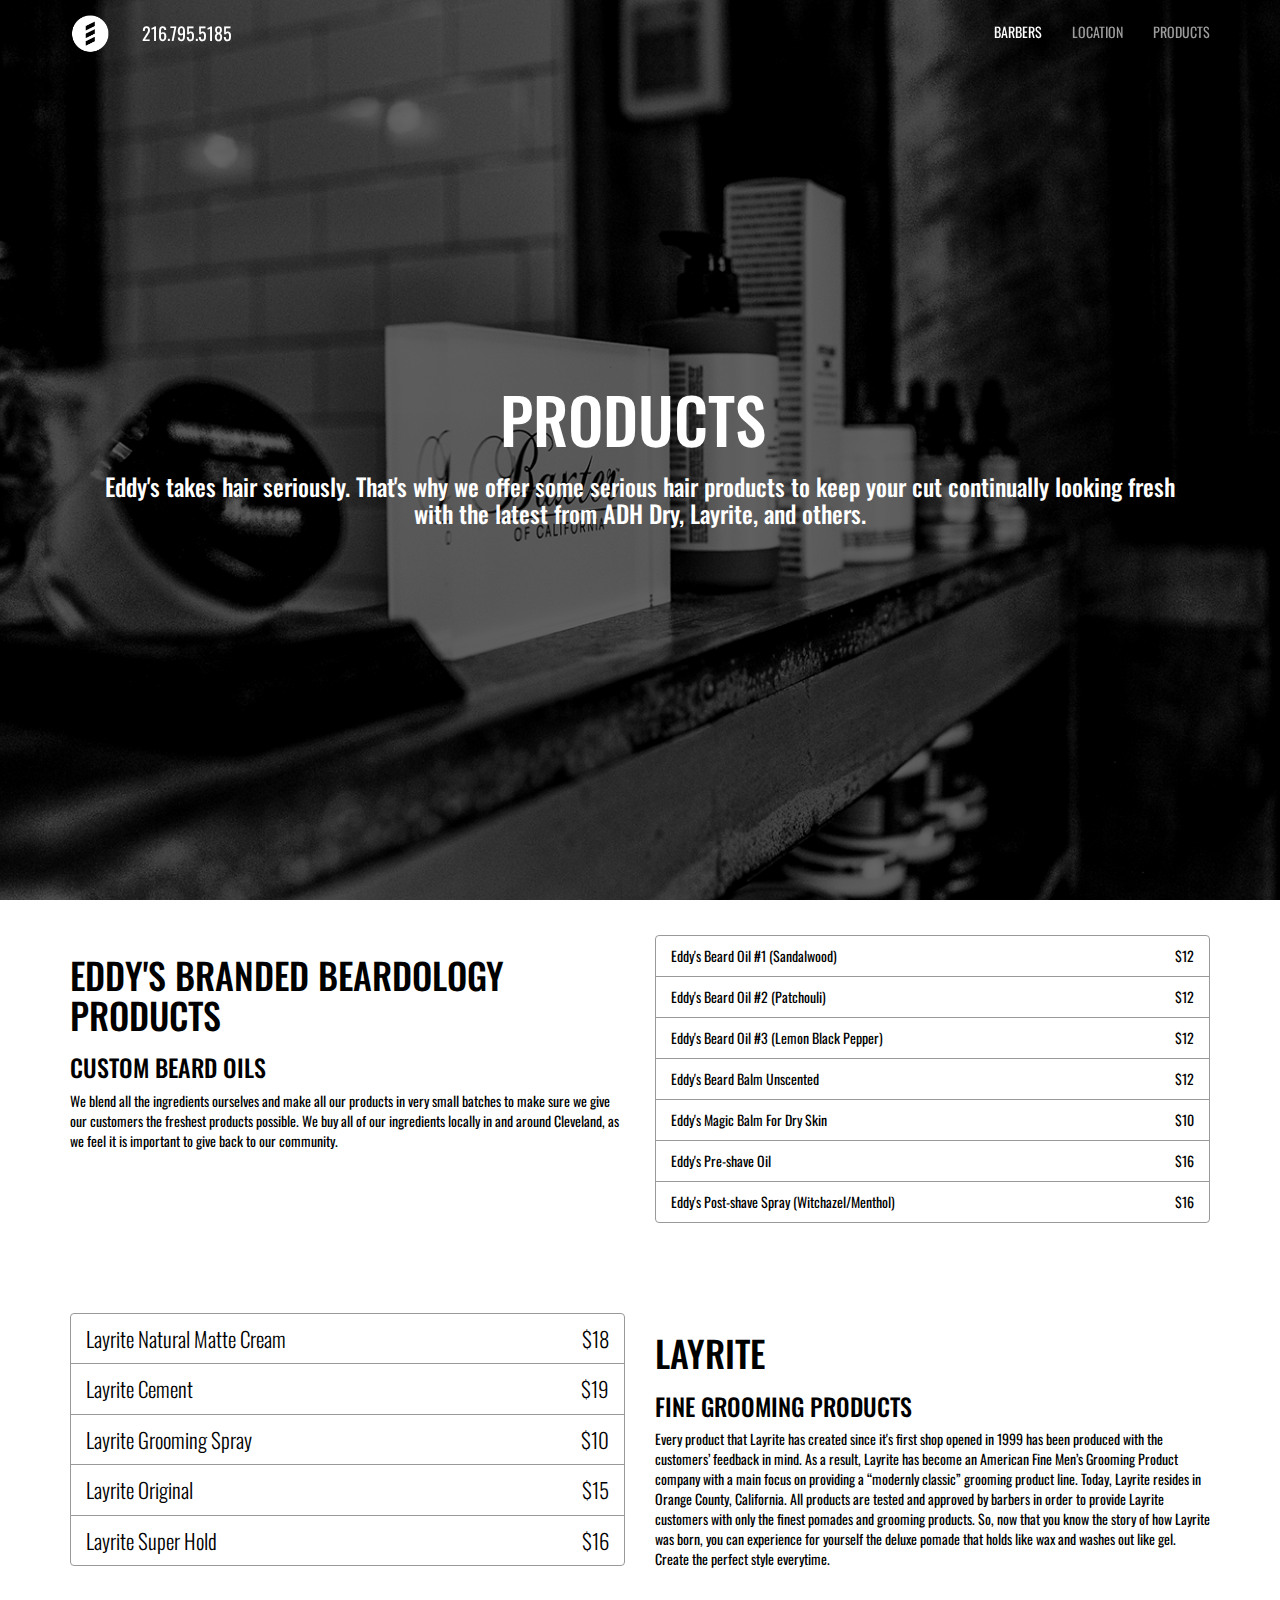
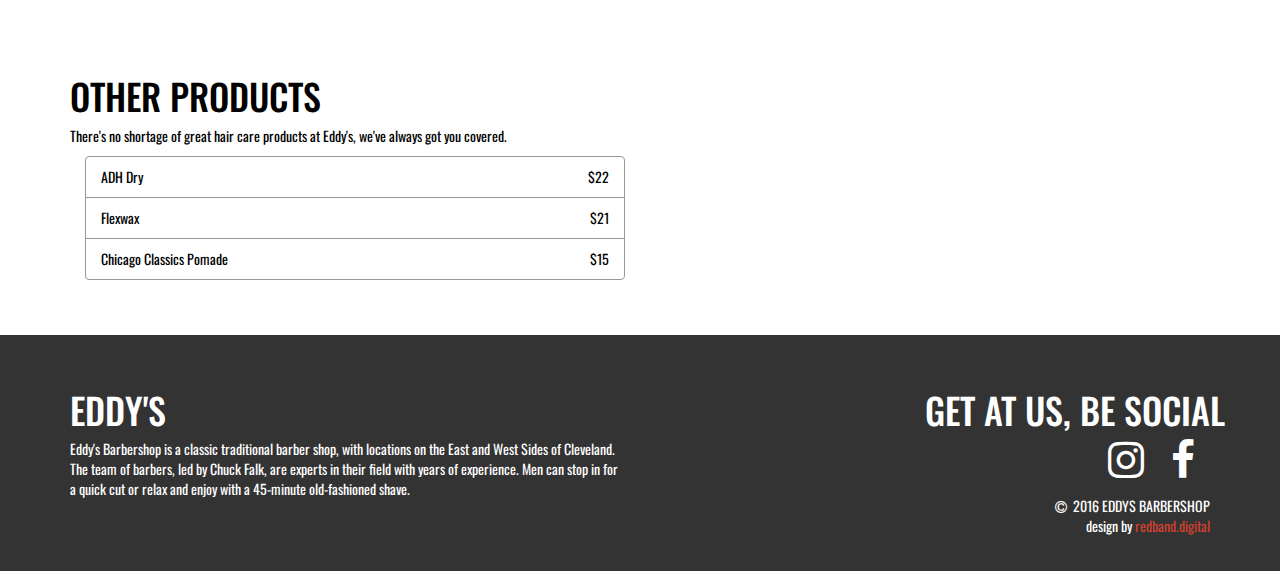
<file: products.html>
<html><head>
        <link rel="icon" href="../favicon.ico">
        <meta name="keywords" content="Eddy's Barbershop, Cleveland barber, Coventry barber, Cleveland barbershop">
        <title>Eddy's Barbershop</title>
        <meta charset="utf-8">
        <meta name="viewport" content="width=device-width, initial-scale=1">
        <script type="text/javascript" src="http://cdnjs.cloudflare.com/ajax/libs/jquery/2.0.3/jquery.min.js"></script>
        <script type="text/javascript" src="http://netdna.bootstrapcdn.com/bootstrap/3.3.4/js/bootstrap.min.js"></script>
        <link href="http://cdnjs.cloudflare.com/ajax/libs/font-awesome/4.3.0/css/font-awesome.min.css" rel="stylesheet" type="text/css">
        <link href="../eddys.css" rel="stylesheet" type="text/css">
        <script>
            (function(i,s,o,g,r,a,m){i['GoogleAnalyticsObject']=r;i[r]=i[r]||function(){
                              (i[r].q=i[r].q||[]).push(arguments)},i[r].l=1*new Date();a=s.createElement(o),
                              m=s.getElementsByTagName(o)[0];a.async=1;a.src=g;m.parentNode.insertBefore(a,m)
                            })(window,document,'script','http://www.google-analytics.com/analytics.js','ga');

                              ga('create', 'UA-68950894-1', 'auto');
                              ga('send', 'pageview');
        </script>
        <script>
            (function(){
                                                                $(window).scroll(function() {

                                                                    // check if window scroll for more than 430px. May vary
                                                                    // as per the height of your main banner.

                                                                    if($(this).scrollTop() > 50) {
                                                                        $('.navbar').addClass('opaque'); // adding the opaque class
                                                                      	$('.navbar-collapse').addClass('barT');
                                                                        $('#navImg').attr('src','img/eddys_circle_black_nav.png').fadeTo(400,1);
                                                                      	$('#navPh').css('color','black').fadeTo(400,1);
                                                						$('#navBk').css('display','inline-block');
                                                                    } else {
                                                                        $('.navbar').removeClass('opaque'); // removing the opaque class
                                                                      	$('.navbar-collapse').removeClass('barT');
                                                                        $('#navImg').attr('src','img/eddys_circle_white_nav.png').fadeTo(400,1);
                                                                      	$('#navPh').css('color','white').fadeTo(400,1);
                                                                      	$('#navBk').css('display','none');
                                                                    }
                                                                });
                                                              })();
        </script>
    </head><body>
        <div class="cover">
            <div class="navbar navbar-inverse navbar-static-top" style="position: fixed">
                <div class="container">
                  <div class="navbar-header hidden-md hidden-lg" style="height:80px">
                    <a href="tel:+12167955185" class="btn btn-lg btn-link disabled navbar-btn" style="color:white;margin-top:15px;opacity: 1" id="navPh">216.795.5185</a>
                    <button type="button" class="navbar-toggle" data-toggle="collapse" data-target="#navbar-ex-collapse">
                    <img style="height:40px" class="img-responsive" alt="Eddy's Barbershop" src="img/eddys_circle_white_nav.png" id="navImg">
                    </button>
                  </div>
                  <div class="navbar-header hidden-sm hidden-xs">
                    <button type="button" class="navbar-toggle" data-toggle="collapse" data-target="#navbar-ex-collapse">
                      <span class="sr-only">Toggle navigation</span>
                      <span class="icon-bar"></span>
                      <span class="icon-bar"></span>
                      <span class="icon-bar"></span>
                    </button>
                    <a class="hidden-sm hidden-xs navbar-brand" href="../"><img alt="Eddy's Barbershop" src="img/eddys_circle_white_nav.png" height="40" id="navImg"></a>
                  </div>
                      <div class="collapse navbar-collapse" id="navbar-ex-collapse">
                        <ul class="nav navbar-nav navbar-right" style="margin-top:7px">
                          <li class="active">
                            <a href="index.html#barbers">BARBERS</a>
                          </li>
                          <li class="">
                            <a href="index.html#location">LOCATION</a>
                          </li>
                          <li class="">
                            <a href="products.html">PRODUCTS</a>
                          </li>
                        </ul>
                        <a class="btn btn-lg btn-link disabled hidden-sm hidden-xs navbar-btn" style="color:white;margin-top:10px;opacity: 1" id="navPh">216.795.5185</a>
                        <a class="active btn btn-info btn-lg navbar-btn" style="display:none;margin-top:10px;opacity: 1" id="navBk" data-toggle="modal" data-target="#booking">BOOK &nbsp; APPT.</a>
                      </div>
                </div>
            </div>
            <div class="cover-image" style="-webkit-filter: grayscale(100%);filter: grayscale(100%);box-shadow: inset 0 0 0 1000px rgba(0,0,0,.6);background-image : url('img/products_cover.png')"></div>
            <div class="container">
                <div class="row">
                    <div class="col-md-12">
                        <div class="section">
                            <div class="container">
                                <div class="row">
                                    <div class="col-md-12">
                                        <div class="text-primary">
                                            <h1 class="text-center">PRODUCTS&nbsp;</h1>
                                            <h3 class="text-center">Eddy's takes hair seriously. That's why we offer some serious hair products to keep your cut continually looking fresh with the latest from ADH Dry, Layrite, and others.</h3>
                                        </div>
                                    </div>
                                </div>
                            </div>
                        </div>
                    </div>
                </div>
            </div>
        </div>
        <div class="section">
            <div class="container">
                <div class="row">
                    <div class="col-md-6">
                        <h1>EDDY'S BRANDED BEARDOLOGY PRODUCTS</h1>
                        <h3>CUSTOM BEARD OILS</h3>
                        <p>We blend all the ingredients ourselves and make all our products in very small batches to make sure we give our customers the freshest products possible. We buy all of our ingredients locally in and around Cleveland, as we feel it is important to give back to our community.</p>
                    </div>
                    <div class="col-md-6 products">
                        <ul class="list-group" style="border: 0px">
                            <li class="list-group-item">Eddy's Beard Oil #1 (Sandalwood)<span style="float:right">$12</span>
                            </li>
                            <li class="list-group-item">Eddy's Beard Oil #2 (Patchouli)<span style="float:right">$12</span>
                            </li>
                            <li class="list-group-item">Eddy's Beard Oil #3 (Lemon Black Pepper)<span style="float:right">$12</span>
                            </li>
                            <li class="list-group-item">Eddy's Beard Balm Unscented<span style="float:right">$12</span>
                            </li>
                            <li class="list-group-item">Eddy's Magic Balm For Dry Skin<span style="float:right">$10</span>
                            </li>
                            <li class="list-group-item">Eddy's Pre-shave Oil<span style="float:right">$16</span>
                            </li>
                            <li class="list-group-item">Eddy's Post-shave Spray (Witchazel/Menthol)<span style="float:right">$16</span>
                            </li>
                        </ul>
                    </div>
                    
                </div>
            </div>
        </div>
        <div class="section">
            <div class="container">
                <div class="row">
                    <div class="col-md-6 products">
                        <ul class="lead list-group">
                            <li class="list-group-item">Layrite Natural Matte Cream
                                <span style="float:right">$18</span>
                            </li>                                
                            <li class="list-group-item">Layrite Cement
                                <span style="float:right">$19</span>
                            </li>
                            <li class="list-group-item">Layrite Grooming Spray
                                <span style="float:right">$10</span>
                            </li>
                            <li class="list-group-item">Layrite Original
                                <span style="float:right">$15</span>
                            </li>
                            <li class="list-group-item">Layrite Super Hold
                                <span style="float:right">$16</span>
                            </li>
                        </ul>
                    </div>
                    <div class="col-md-6">
                        <h1>LAYRITE</h1>
                        <h3>FINE GROOMING PRODUCTS</h3>
                        <p>Every product that Layrite has created since it's first shop opened in
                            1999 has been produced with the customers’ feedback in mind. As a result,
                            Layrite has become an American Fine Men’s Grooming Product company with
                            a main focus on providing a “modernly classic” grooming product line. Today,
                            Layrite resides in Orange County, California. All products are tested and
                            approved by barbers in order to provide Layrite customers with only the
                            finest pomades and grooming products. So, now that you know the story of
                            how Layrite was born, you can experience for yourself the deluxe pomade
                            that holds like wax and washes out like gel. Create the perfect style everytime.</p>
                    </div>
                </div>
            </div>
        </div>
        <div class="section">
            <div class="container">
                <div class="row">
                    <div class="col-md-12">
                        <h1>OTHER PRODUCTS</h1>
                        <p>There's no shortage of great hair care products at Eddy's, we've always
                            got you covered.</p>
                        <div class="col-md-6 products">
                            <ul class="list-group">
                                <li class="list-group-item" contenteditable="true">ADH Dry
                                    <span style="float:right">$22</span>
                                </li>
                                <li class="list-group-item">Flexwax
                                    <span style="float:right">$21</span>
                                </li>                                    
                                <li class="list-group-item">Chicago Classics Pomade
                                    <span style="float:right">$15</span>
                                </li>
                            </ul>
                        </div>
                    </div>
                </div>
            </div>
        </div>
        <div class="modal fade" id="booking">
            <div class="modal-dialog modal-lg">
                <div class="modal-content">
                    <div class="modal-header">
                        <button type="button" class="close" data-dismiss="modal" aria-hidden="true">×</button>
                        <h2 class="modal-title" id="myModalLabel">
                            <i class="fa fa-star fa-fw"></i>BOOK APPT. AT COVENTRY (216.795.5185)</h2>
                    </div>
                    <div class="modal-body">
                        <!-- Start Square Appointments Embed Code -->
                        <script src="https://squareup.com/appointments/buyer/widget/da8b8069-18e4-4892-a7be-98087b49eeee.js"></script>
                        <!-- End Square Appointments EmbedCode -->
                    </div>
                </div>
            </div>
        </div>
        <footer class="section section-info">
            <div class="container">
                <div class="row">
                    <div class="col-sm-6">
                      <h1>EDDY'S</h1>
                      <p>Eddy's Barbershop is a classic traditional barber shop, with locations
                        on the East and West Sides of Cleveland. The team of barbers, led by Chuck Falk, are experts in their field with
                        years of experience. Men can stop in for a quick cut or relax and enjoy
                        with a 45-minute old-fashioned shave.</p>
                    </div>
                    <div class="col-sm-6">
                      <div class="row text-right">
                        <h1>GET AT US, BE SOCIAL</h1>
                        <div class="col-md-12" style="padding-bottom:15px">
                          <a href="#"><i class="fa fa-3x fa-fw fa-instagram text-inverse"></i></a>
                          <a href="https://www.facebook.com/Eddys-Barbershop-577093205746554/"><i class="fa fa-3x fa-facebook fa-fw text-inverse"></i></a>
                        </div>
                      </div>
                      <div class="row text-right">
                        <div class="col-md-12">
                          <i class="fa fa-fw fa-copyright"></i> 2016 EDDYS BARBERSHOP
                            <br>design by
                            <a href="http://redband.digital" target="_blank"><span style="color:#D0412F">redband.digital</span></a>
                        </div>
                      </div>
                    </div>
                  </div>
                </div>
              </footer>


          </body></html>
</file>
<file: eddys.css>
@import url('https://fonts.googleapis.com/css?family=Oswald|Oswald');
/*!
 * Default theme for Pingendo
 * Homepage: http://pingendo.com
 * Copyright 2015 Pingendo
 * Licensed under MIT
 * Based on Bootstrap v3.3.4
*/
/* Add custom CSS classes here
 *
 * img {
 *   box-shadow : 0px 0px 10px black !important;
 * }
*/
/* opaque class which will be attached on scroll */
.cover .navbar.wopaque {
  background-color: white !important;
  background: #E8C864 !important;
  transition: background-color 1s ease 0s;
  /* Transition effect to make it fade in (optional) */
  box-shadow: 0px 0px 4px #969696;
}
.cover .navbar.opaque {
  background-color: white !important;
  background: white !important;
  transition: background-color 1s ease 0s;
  /* Transition effect to make it fade in (optional) */
  box-shadow: 0px 0px 4px #969696;
}
.cover .navbar.collapse.opaque {
  color: black;
}
.navbar.opaque .navbar-brand {
  color: #969696;
  transition: color 1s ease 0s;
}
.navbar.opaque .navbar-nav > li > a {
  color: #969696;
  transition: color 1s ease 0s;
}
.navbar.opaque .navbar-nav > li > a:active {
  text-decoration: underline;
}
.trlayer {
  width: 100%;
  height: 100%;
}
.story-section {
  position: relative;
  z-index: 10;
}
.story-section .team {
  margin: 0 auto;
  padding: 30px;
  text-align: center;
}
.story-section .team .member .member-inner {
  background: #555;
  -webkit-border-radius: 4px;
  -moz-border-radius: 4px;
  -ms-border-radius: 4px;
  -o-border-radius: 4px;
  border-radius: 4px;
  -moz-background-clip: padding;
  -webkit-background-clip: padding-box;
  background-clip: padding-box;
  position: relative;
  -webkit-transition: all 0.4s ease-in-out;
  -moz-transition: all 0.4s ease-in-out;
  -ms-transition: all 0.4s ease-in-out;
  -o-transition: all 0.4s ease-in-out;
  text-align: center;
}
.story-section .team .member .social {
  width: 100%;
  top: 50%;
  position: absolute;
  visibility: hidden;
}
.story-section .team .member .social-list {
  display: inline-block;
  margin: 0 auto;
}
.story-section .team .member .social-list a {
  color: #fff;
  background: #555;
  display: inline-block;
  width: 40px;
  height: 40px;
  -webkit-border-radius: 50%;
  -moz-border-radius: 50%;
  -ms-border-radius: 50%;
  -o-border-radius: 50%;
  border-radius: 50%;
  -moz-background-clip: padding;
  -webkit-background-clip: padding-box;
  background-clip: padding-box;
}
.story-section .team .member .social-list a .fa {
  padding-top: 10px;
  font-size: 18px;
}
.story-section .team .member .social-list a:hover {
  background: #1FB656;
}
/*! normalize.css v3.0.2 | MIT License | git.io/normalize */
html {
  font-family: sans-serif;
  -ms-text-size-adjust: 100%;
  -webkit-text-size-adjust: 100%;
}
body {
  margin: 0;
}
article,
aside,
details,
figcaption,
figure,
footer,
header,
hgroup,
main,
menu,
nav,
section,
summary {
  display: block;
}
audio,
canvas,
progress,
video {
  display: inline-block;
  vertical-align: baseline;
}
audio:not([controls]) {
  display: none;
  height: 0;
}
[hidden],
template {
  display: none;
}
a {
  background-color: transparent;
}
a:active,
a:hover {
  outline: 0;
}
abbr[title] {
  border-bottom: 1px dotted;
}
b,
strong {
  font-weight: bold;
}
dfn {
  font-style: italic;
}
h1 {
  font-size: 2em;
  margin: 0.67em 0;
}
mark {
  background: #ff0;
  color: #000;
}
small {
  font-size: 80%;
}
sub,
sup {
  font-size: 75%;
  line-height: 0;
  position: relative;
  vertical-align: baseline;
}
sup {
  top: -0.5em;
}
sub {
  bottom: -0.25em;
}
img {
  border: 0;
}
svg:not(:root) {
  overflow: hidden;
}
figure {
  margin: 1em 40px;
}
hr {
  -moz-box-sizing: content-box;
  box-sizing: content-box;
  height: 0;
}
pre {
  overflow: auto;
}
code,
kbd,
pre,
samp {
  font-family: monospace, monospace;
  font-size: 1em;
}
button,
input,
optgroup,
select,
textarea {
  color: inherit;
  font: inherit;
  margin: 0;
}
button {
  overflow: visible;
}
button,
select {
  text-transform: none;
}
button,
html input[type="button"],
input[type="reset"],
input[type="submit"] {
  -webkit-appearance: button;
  cursor: pointer;
}
button[disabled],
html input[disabled] {
  cursor: default;
}
button::-moz-focus-inner,
input::-moz-focus-inner {
  border: 0;
  padding: 0;
}
input {
  line-height: normal;
}
input[type="checkbox"],
input[type="radio"] {
  box-sizing: border-box;
  padding: 0;
}
input[type="number"]::-webkit-inner-spin-button,
input[type="number"]::-webkit-outer-spin-button {
  height: auto;
}
input[type="search"] {
  -webkit-appearance: textfield;
  -moz-box-sizing: content-box;
  -webkit-box-sizing: content-box;
  box-sizing: content-box;
}
input[type="search"]::-webkit-search-cancel-button,
input[type="search"]::-webkit-search-decoration {
  -webkit-appearance: none;
}
fieldset {
  border: 1px solid #c0c0c0;
  margin: 0 2px;
  padding: 0.35em 0.625em 0.75em;
}
legend {
  border: 0;
  padding: 0;
}
textarea {
  overflow: auto;
}
optgroup {
  font-weight: bold;
}
table {
  border-collapse: collapse;
  border-spacing: 0;
}
td,
th {
  padding: 0;
}
/*! Source: https://github.com/h5bp/html5-boilerplate/blob/master/src/css/main.css */
@media print {
  *,
  *:before,
  *:after {
    background: transparent !important;
    color: #000 !important;
    box-shadow: none !important;
    text-shadow: none !important;
  }
  a,
  a:visited {
    text-decoration: underline;
  }
  a[href]:after {
    content: " (" attr(href) ")";
  }
  abbr[title]:after {
    content: " (" attr(title) ")";
  }
  a[href^="#"]:after,
  a[href^="javascript:"]:after {
    content: "";
  }
  pre,
  blockquote {
    border: 1px solid #999;
    page-break-inside: avoid;
  }
  thead {
    display: table-header-group;
  }
  tr,
  img {
    page-break-inside: avoid;
  }
  img {
    max-width: 100% !important;
  }
  p,
  h2,
  h3 {
    orphans: 3;
    widows: 3;
  }
  h2,
  h3 {
    page-break-after: avoid;
  }
  select {
    background: #fff !important;
  }
  .navbar {
    display: none;
  }
  .btn > .caret,
  .dropup > .btn > .caret {
    border-top-color: #000 !important;
  }
  .label {
    border: 1px solid #000;
  }
  .table {
    border-collapse: collapse !important;
  }
  .table td,
  .table th {
    background-color: #fff !important;
  }
  .table-bordered th,
  .table-bordered td {
    border: 1px solid #ddd !important;
  }
}
@font-face {
  font-family: 'Glyphicons Halflings';
  src: url('../fonts/glyphicons-halflings-regular.eot');
  src: url('../fonts/glyphicons-halflings-regular.eot?#iefix') format('embedded-opentype'), url('../fonts/glyphicons-halflings-regular.woff2') format('woff2'), url('../fonts/glyphicons-halflings-regular.woff') format('woff'), url('../fonts/glyphicons-halflings-regular.ttf') format('truetype'), url('../fonts/glyphicons-halflings-regular.svg#glyphicons_halflingsregular') format('svg');
}
.glyphicon {
  position: relative;
  top: 1px;
  display: inline-block;
  font-family: 'Glyphicons Halflings';
  font-style: normal;
  font-weight: normal;
  line-height: 1;
  -webkit-font-smoothing: antialiased;
  -moz-osx-font-smoothing: grayscale;
}
.glyphicon-asterisk:before {
  content: "\2a";
}
.glyphicon-plus:before {
  content: "\2b";
}
.glyphicon-euro:before,
.glyphicon-eur:before {
  content: "\20ac";
}
.glyphicon-minus:before {
  content: "\2212";
}
.glyphicon-cloud:before {
  content: "\2601";
}
.glyphicon-envelope:before {
  content: "\2709";
}
.glyphicon-pencil:before {
  content: "\270f";
}
.glyphicon-glass:before {
  content: "\e001";
}
.glyphicon-music:before {
  content: "\e002";
}
.glyphicon-search:before {
  content: "\e003";
}
.glyphicon-heart:before {
  content: "\e005";
}
.glyphicon-star:before {
  content: "\e006";
}
.glyphicon-star-empty:before {
  content: "\e007";
}
.glyphicon-user:before {
  content: "\e008";
}
.glyphicon-film:before {
  content: "\e009";
}
.glyphicon-th-large:before {
  content: "\e010";
}
.glyphicon-th:before {
  content: "\e011";
}
.glyphicon-th-list:before {
  content: "\e012";
}
.glyphicon-ok:before {
  content: "\e013";
}
.glyphicon-remove:before {
  content: "\e014";
}
.glyphicon-zoom-in:before {
  content: "\e015";
}
.glyphicon-zoom-out:before {
  content: "\e016";
}
.glyphicon-off:before {
  content: "\e017";
}
.glyphicon-signal:before {
  content: "\e018";
}
.glyphicon-cog:before {
  content: "\e019";
}
.glyphicon-trash:before {
  content: "\e020";
}
.glyphicon-home:before {
  content: "\e021";
}
.glyphicon-file:before {
  content: "\e022";
}
.glyphicon-time:before {
  content: "\e023";
}
.glyphicon-road:before {
  content: "\e024";
}
.glyphicon-download-alt:before {
  content: "\e025";
}
.glyphicon-download:before {
  content: "\e026";
}
.glyphicon-upload:before {
  content: "\e027";
}
.glyphicon-inbox:before {
  content: "\e028";
}
.glyphicon-play-circle:before {
  content: "\e029";
}
.glyphicon-repeat:before {
  content: "\e030";
}
.glyphicon-refresh:before {
  content: "\e031";
}
.glyphicon-list-alt:before {
  content: "\e032";
}
.glyphicon-lock:before {
  content: "\e033";
}
.glyphicon-flag:before {
  content: "\e034";
}
.glyphicon-headphones:before {
  content: "\e035";
}
.glyphicon-volume-off:before {
  content: "\e036";
}
.glyphicon-volume-down:before {
  content: "\e037";
}
.glyphicon-volume-up:before {
  content: "\e038";
}
.glyphicon-qrcode:before {
  content: "\e039";
}
.glyphicon-barcode:before {
  content: "\e040";
}
.glyphicon-tag:before {
  content: "\e041";
}
.glyphicon-tags:before {
  content: "\e042";
}
.glyphicon-book:before {
  content: "\e043";
}
.glyphicon-bookmark:before {
  content: "\e044";
}
.glyphicon-print:before {
  content: "\e045";
}
.glyphicon-camera:before {
  content: "\e046";
}
.glyphicon-font:before {
  content: "\e047";
}
.glyphicon-bold:before {
  content: "\e048";
}
.glyphicon-italic:before {
  content: "\e049";
}
.glyphicon-text-height:before {
  content: "\e050";
}
.glyphicon-text-width:before {
  content: "\e051";
}
.glyphicon-align-left:before {
  content: "\e052";
}
.glyphicon-align-center:before {
  content: "\e053";
}
.glyphicon-align-right:before {
  content: "\e054";
}
.glyphicon-align-justify:before {
  content: "\e055";
}
.glyphicon-list:before {
  content: "\e056";
}
.glyphicon-indent-left:before {
  content: "\e057";
}
.glyphicon-indent-right:before {
  content: "\e058";
}
.glyphicon-facetime-video:before {
  content: "\e059";
}
.glyphicon-picture:before {
  content: "\e060";
}
.glyphicon-map-marker:before {
  content: "\e062";
}
.glyphicon-adjust:before {
  content: "\e063";
}
.glyphicon-tint:before {
  content: "\e064";
}
.glyphicon-edit:before {
  content: "\e065";
}
.glyphicon-share:before {
  content: "\e066";
}
.glyphicon-check:before {
  content: "\e067";
}
.glyphicon-move:before {
  content: "\e068";
}
.glyphicon-step-backward:before {
  content: "\e069";
}
.glyphicon-fast-backward:before {
  content: "\e070";
}
.glyphicon-backward:before {
  content: "\e071";
}
.glyphicon-play:before {
  content: "\e072";
}
.glyphicon-pause:before {
  content: "\e073";
}
.glyphicon-stop:before {
  content: "\e074";
}
.glyphicon-forward:before {
  content: "\e075";
}
.glyphicon-fast-forward:before {
  content: "\e076";
}
.glyphicon-step-forward:before {
  content: "\e077";
}
.glyphicon-eject:before {
  content: "\e078";
}
.glyphicon-chevron-left:before {
  content: "\e079";
}
.glyphicon-chevron-right:before {
  content: "\e080";
}
.glyphicon-plus-sign:before {
  content: "\e081";
}
.glyphicon-minus-sign:before {
  content: "\e082";
}
.glyphicon-remove-sign:before {
  content: "\e083";
}
.glyphicon-ok-sign:before {
  content: "\e084";
}
.glyphicon-question-sign:before {
  content: "\e085";
}
.glyphicon-info-sign:before {
  content: "\e086";
}
.glyphicon-screenshot:before {
  content: "\e087";
}
.glyphicon-remove-circle:before {
  content: "\e088";
}
.glyphicon-ok-circle:before {
  content: "\e089";
}
.glyphicon-ban-circle:before {
  content: "\e090";
}
.glyphicon-arrow-left:before {
  content: "\e091";
}
.glyphicon-arrow-right:before {
  content: "\e092";
}
.glyphicon-arrow-up:before {
  content: "\e093";
}
.glyphicon-arrow-down:before {
  content: "\e094";
}
.glyphicon-share-alt:before {
  content: "\e095";
}
.glyphicon-resize-full:before {
  content: "\e096";
}
.glyphicon-resize-small:before {
  content: "\e097";
}
.glyphicon-exclamation-sign:before {
  content: "\e101";
}
.glyphicon-gift:before {
  content: "\e102";
}
.glyphicon-leaf:before {
  content: "\e103";
}
.glyphicon-fire:before {
  content: "\e104";
}
.glyphicon-eye-open:before {
  content: "\e105";
}
.glyphicon-eye-close:before {
  content: "\e106";
}
.glyphicon-warning-sign:before {
  content: "\e107";
}
.glyphicon-plane:before {
  content: "\e108";
}
.glyphicon-calendar:before {
  content: "\e109";
}
.glyphicon-random:before {
  content: "\e110";
}
.glyphicon-comment:before {
  content: "\e111";
}
.glyphicon-magnet:before {
  content: "\e112";
}
.glyphicon-chevron-up:before {
  content: "\e113";
}
.glyphicon-chevron-down:before {
  content: "\e114";
}
.glyphicon-retweet:before {
  content: "\e115";
}
.glyphicon-shopping-cart:before {
  content: "\e116";
}
.glyphicon-folder-close:before {
  content: "\e117";
}
.glyphicon-folder-open:before {
  content: "\e118";
}
.glyphicon-resize-vertical:before {
  content: "\e119";
}
.glyphicon-resize-horizontal:before {
  content: "\e120";
}
.glyphicon-hdd:before {
  content: "\e121";
}
.glyphicon-bullhorn:before {
  content: "\e122";
}
.glyphicon-bell:before {
  content: "\e123";
}
.glyphicon-certificate:before {
  content: "\e124";
}
.glyphicon-thumbs-up:before {
  content: "\e125";
}
.glyphicon-thumbs-down:before {
  content: "\e126";
}
.glyphicon-hand-right:before {
  content: "\e127";
}
.glyphicon-hand-left:before {
  content: "\e128";
}
.glyphicon-hand-up:before {
  content: "\e129";
}
.glyphicon-hand-down:before {
  content: "\e130";
}
.glyphicon-circle-arrow-right:before {
  content: "\e131";
}
.glyphicon-circle-arrow-left:before {
  content: "\e132";
}
.glyphicon-circle-arrow-up:before {
  content: "\e133";
}
.glyphicon-circle-arrow-down:before {
  content: "\e134";
}
.glyphicon-globe:before {
  content: "\e135";
}
.glyphicon-wrench:before {
  content: "\e136";
}
.glyphicon-tasks:before {
  content: "\e137";
}
.glyphicon-filter:before {
  content: "\e138";
}
.glyphicon-briefcase:before {
  content: "\e139";
}
.glyphicon-fullscreen:before {
  content: "\e140";
}
.glyphicon-dashboard:before {
  content: "\e141";
}
.glyphicon-paperclip:before {
  content: "\e142";
}
.glyphicon-heart-empty:before {
  content: "\e143";
}
.glyphicon-link:before {
  content: "\e144";
}
.glyphicon-phone:before {
  content: "\e145";
}
.glyphicon-pushpin:before {
  content: "\e146";
}
.glyphicon-usd:before {
  content: "\e148";
}
.glyphicon-gbp:before {
  content: "\e149";
}
.glyphicon-sort:before {
  content: "\e150";
}
.glyphicon-sort-by-alphabet:before {
  content: "\e151";
}
.glyphicon-sort-by-alphabet-alt:before {
  content: "\e152";
}
.glyphicon-sort-by-order:before {
  content: "\e153";
}
.glyphicon-sort-by-order-alt:before {
  content: "\e154";
}
.glyphicon-sort-by-attributes:before {
  content: "\e155";
}
.glyphicon-sort-by-attributes-alt:before {
  content: "\e156";
}
.glyphicon-unchecked:before {
  content: "\e157";
}
.glyphicon-expand:before {
  content: "\e158";
}
.glyphicon-collapse-down:before {
  content: "\e159";
}
.glyphicon-collapse-up:before {
  content: "\e160";
}
.glyphicon-log-in:before {
  content: "\e161";
}
.glyphicon-flash:before {
  content: "\e162";
}
.glyphicon-log-out:before {
  content: "\e163";
}
.glyphicon-new-window:before {
  content: "\e164";
}
.glyphicon-record:before {
  content: "\e165";
}
.glyphicon-save:before {
  content: "\e166";
}
.glyphicon-open:before {
  content: "\e167";
}
.glyphicon-saved:before {
  content: "\e168";
}
.glyphicon-import:before {
  content: "\e169";
}
.glyphicon-export:before {
  content: "\e170";
}
.glyphicon-send:before {
  content: "\e171";
}
.glyphicon-floppy-disk:before {
  content: "\e172";
}
.glyphicon-floppy-saved:before {
  content: "\e173";
}
.glyphicon-floppy-remove:before {
  content: "\e174";
}
.glyphicon-floppy-save:before {
  content: "\e175";
}
.glyphicon-floppy-open:before {
  content: "\e176";
}
.glyphicon-credit-card:before {
  content: "\e177";
}
.glyphicon-transfer:before {
  content: "\e178";
}
.glyphicon-cutlery:before {
  content: "\e179";
}
.glyphicon-header:before {
  content: "\e180";
}
.glyphicon-compressed:before {
  content: "\e181";
}
.glyphicon-earphone:before {
  content: "\e182";
}
.glyphicon-phone-alt:before {
  content: "\e183";
}
.glyphicon-tower:before {
  content: "\e184";
}
.glyphicon-stats:before {
  content: "\e185";
}
.glyphicon-sd-video:before {
  content: "\e186";
}
.glyphicon-hd-video:before {
  content: "\e187";
}
.glyphicon-subtitles:before {
  content: "\e188";
}
.glyphicon-sound-stereo:before {
  content: "\e189";
}
.glyphicon-sound-dolby:before {
  content: "\e190";
}
.glyphicon-sound-5-1:before {
  content: "\e191";
}
.glyphicon-sound-6-1:before {
  content: "\e192";
}
.glyphicon-sound-7-1:before {
  content: "\e193";
}
.glyphicon-copyright-mark:before {
  content: "\e194";
}
.glyphicon-registration-mark:before {
  content: "\e195";
}
.glyphicon-cloud-download:before {
  content: "\e197";
}
.glyphicon-cloud-upload:before {
  content: "\e198";
}
.glyphicon-tree-conifer:before {
  content: "\e199";
}
.glyphicon-tree-deciduous:before {
  content: "\e200";
}
.glyphicon-cd:before {
  content: "\e201";
}
.glyphicon-save-file:before {
  content: "\e202";
}
.glyphicon-open-file:before {
  content: "\e203";
}
.glyphicon-level-up:before {
  content: "\e204";
}
.glyphicon-copy:before {
  content: "\e205";
}
.glyphicon-paste:before {
  content: "\e206";
}
.glyphicon-alert:before {
  content: "\e209";
}
.glyphicon-equalizer:before {
  content: "\e210";
}
.glyphicon-king:before {
  content: "\e211";
}
.glyphicon-queen:before {
  content: "\e212";
}
.glyphicon-pawn:before {
  content: "\e213";
}
.glyphicon-bishop:before {
  content: "\e214";
}
.glyphicon-knight:before {
  content: "\e215";
}
.glyphicon-baby-formula:before {
  content: "\e216";
}
.glyphicon-tent:before {
  content: "\26fa";
}
.glyphicon-blackboard:before {
  content: "\e218";
}
.glyphicon-bed:before {
  content: "\e219";
}
.glyphicon-apple:before {
  content: "\f8ff";
}
.glyphicon-erase:before {
  content: "\e221";
}
.glyphicon-hourglass:before {
  content: "\231b";
}
.glyphicon-lamp:before {
  content: "\e223";
}
.glyphicon-duplicate:before {
  content: "\e224";
}
.glyphicon-piggy-bank:before {
  content: "\e225";
}
.glyphicon-scissors:before {
  content: "\e226";
}
.glyphicon-bitcoin:before {
  content: "\e227";
}
.glyphicon-btc:before {
  content: "\e227";
}
.glyphicon-xbt:before {
  content: "\e227";
}
.glyphicon-yen:before {
  content: "\00a5";
}
.glyphicon-jpy:before {
  content: "\00a5";
}
.glyphicon-ruble:before {
  content: "\20bd";
}
.glyphicon-rub:before {
  content: "\20bd";
}
.glyphicon-scale:before {
  content: "\e230";
}
.glyphicon-ice-lolly:before {
  content: "\e231";
}
.glyphicon-ice-lolly-tasted:before {
  content: "\e232";
}
.glyphicon-education:before {
  content: "\e233";
}
.glyphicon-option-horizontal:before {
  content: "\e234";
}
.glyphicon-option-vertical:before {
  content: "\e235";
}
.glyphicon-menu-hamburger:before {
  content: "\e236";
}
.glyphicon-modal-window:before {
  content: "\e237";
}
.glyphicon-oil:before {
  content: "\e238";
}
.glyphicon-grain:before {
  content: "\e239";
}
.glyphicon-sunglasses:before {
  content: "\e240";
}
.glyphicon-text-size:before {
  content: "\e241";
}
.glyphicon-text-color:before {
  content: "\e242";
}
.glyphicon-text-background:before {
  content: "\e243";
}
.glyphicon-object-align-top:before {
  content: "\e244";
}
.glyphicon-object-align-bottom:before {
  content: "\e245";
}
.glyphicon-object-align-horizontal:before {
  content: "\e246";
}
.glyphicon-object-align-left:before {
  content: "\e247";
}
.glyphicon-object-align-vertical:before {
  content: "\e248";
}
.glyphicon-object-align-right:before {
  content: "\e249";
}
.glyphicon-triangle-right:before {
  content: "\e250";
}
.glyphicon-triangle-left:before {
  content: "\e251";
}
.glyphicon-triangle-bottom:before {
  content: "\e252";
}
.glyphicon-triangle-top:before {
  content: "\e253";
}
.glyphicon-console:before {
  content: "\e254";
}
.glyphicon-superscript:before {
  content: "\e255";
}
.glyphicon-subscript:before {
  content: "\e256";
}
.glyphicon-menu-left:before {
  content: "\e257";
}
.glyphicon-menu-right:before {
  content: "\e258";
}
.glyphicon-menu-down:before {
  content: "\e259";
}
.glyphicon-menu-up:before {
  content: "\e260";
}
* {
  -webkit-box-sizing: border-box;
  -moz-box-sizing: border-box;
  box-sizing: border-box;
}
*:before,
*:after {
  -webkit-box-sizing: border-box;
  -moz-box-sizing: border-box;
  box-sizing: border-box;
}
html {
  font-size: 10px;
  -webkit-tap-highlight-color: rgba(0, 0, 0, 0);
}
body {
  font-family: "Oswald";
  font-size: 14px;
  line-height: 1.42857143;
  color: #000000;
  background-color: #ffffff;
}
input,
button,
select,
textarea {
  font-family: inherit;
  font-size: inherit;
  line-height: inherit;
}
a {
  color: #ffffff;
  text-decoration: none;
}
a:hover,
a:focus {
  color: #d9d9d9;
  text-decoration: underline;
}
a:focus {
  outline: thin dotted;
  outline: 5px auto -webkit-focus-ring-color;
  outline-offset: -2px;
}
figure {
  margin: 0;
}
img {
  vertical-align: middle;
}
.img-responsive,
.thumbnail > img,
.thumbnail a > img,
.carousel-inner > .item > img,
.carousel-inner > .item > a > img {
  display: block;
  max-width: 100%;
  height: auto;
}
.img-rounded {
  border-radius: 5px;
}
.img-thumbnail {
  padding: 4px;
  line-height: 1.42857143;
  background-color: #ffffff;
  border: 1px solid #dddddd;
  border-radius: 4px;
  -webkit-transition: all 0.2s ease-in-out;
  -o-transition: all 0.2s ease-in-out;
  transition: all 0.2s ease-in-out;
  display: inline-block;
  max-width: 100%;
  height: auto;
}
.img-circle {
  border-radius: 50%;
}
hr {
  margin-top: 20px;
  margin-bottom: 20px;
  border: 0;
  border-top: 1px solid #eeeeee;
}
.sr-only {
  position: absolute;
  width: 1px;
  height: 1px;
  margin: -1px;
  padding: 0;
  overflow: hidden;
  clip: rect(0, 0, 0, 0);
  border: 0;
}
.sr-only-focusable:active,
.sr-only-focusable:focus {
  position: static;
  width: auto;
  height: auto;
  margin: 0;
  overflow: visible;
  clip: auto;
}
[role="button"] {
  cursor: pointer;
}
h1,
h2,
h3,
h4,
h5,
h6,
.h1,
.h2,
.h3,
.h4,
.h5,
.h6 {
  font-family: "Oswald";
  font-weight: 500;
  line-height: 1.1;
  color: inherit;
}
h1 small,
h2 small,
h3 small,
h4 small,
h5 small,
h6 small,
.h1 small,
.h2 small,
.h3 small,
.h4 small,
.h5 small,
.h6 small,
h1 .small,
h2 .small,
h3 .small,
h4 .small,
h5 .small,
h6 .small,
.h1 .small,
.h2 .small,
.h3 .small,
.h4 .small,
.h5 .small,
.h6 .small {
  font-weight: normal;
  line-height: 1;
  color: #777777;
}
h1,
.h1,
h2,
.h2,
h3,
.h3 {
  margin-top: 20px;
  margin-bottom: 10px;
}
h1 small,
.h1 small,
h2 small,
.h2 small,
h3 small,
.h3 small,
h1 .small,
.h1 .small,
h2 .small,
.h2 .small,
h3 .small,
.h3 .small {
  font-size: 65%;
}
h4,
.h4,
h5,
.h5,
h6,
.h6 {
  margin-top: 10px;
  margin-bottom: 10px;
}
h4 small,
.h4 small,
h5 small,
.h5 small,
h6 small,
.h6 small,
h4 .small,
.h4 .small,
h5 .small,
.h5 .small,
h6 .small,
.h6 .small {
  font-size: 75%;
}
h1,
.h1 {
  font-size: 36px;
}
h2,
.h2 {
  font-size: 30px;
}
h3,
.h3 {
  font-size: 24px;
}
h4,
.h4 {
  font-size: 18px;
}
h5,
.h5 {
  font-size: 14px;
}
h6,
.h6 {
  font-size: 12px;
}
p {
  margin: 0 0 10px;
}
.lead {
  margin-bottom: 20px;
  font-size: 16px;
  font-weight: 300;
  line-height: 1.4;
}
@media (min-width: 768px) {
  .lead {
    font-size: 21px;
  }
}
small,
.small {
  font-size: 85%;
}
mark,
.mark {
  background-color: #f8d9ac;
  padding: .2em;
}
.text-left {
  text-align: left;
}
.text-right {
  text-align: right;
}
.text-center {
  text-align: center;
}
.text-justify {
  text-align: justify;
}
.text-nowrap {
  white-space: nowrap;
}
.text-lowercase {
  text-transform: lowercase;
}
.text-uppercase {
  text-transform: uppercase;
}
.text-capitalize {
  text-transform: capitalize;
}
.text-muted {
  color: #777777;
}
.text-primary {
  color: #ffffff;
}
a.text-primary:hover {
  color: #e6e6e6;
}
.text-success {
  color: #5cb85c;
}
a.text-success:hover {
  color: #449d44;
}
.text-info {
  color: #333333;
}
a.text-info:hover {
  color: #1a1a1a;
}
.text-warning {
  color: #f0ad4e;
}
a.text-warning:hover {
  color: #ec971f;
}
.text-danger {
  color: #d9534f;
}
a.text-danger:hover {
  color: #c9302c;
}
.bg-primary {
  color: #fff;
  background-color: #ffffff;
}
a.bg-primary:hover {
  background-color: #e6e6e6;
}
.bg-success {
  background-color: #a3d7a3;
}
a.bg-success:hover {
  background-color: #80c780;
}
.bg-info {
  background-color: #666666;
}
a.bg-info:hover {
  background-color: #4d4d4d;
}
.bg-warning {
  background-color: #f8d9ac;
}
a.bg-warning:hover {
  background-color: #f4c37d;
}
.bg-danger {
  background-color: #eba5a3;
}
a.bg-danger:hover {
  background-color: #e27c79;
}
.page-header {
  padding-bottom: 9px;
  margin: 40px 0 20px;
  border-bottom: 1px solid #eeeeee;
}
ul,
ol {
  margin-top: 0;
  margin-bottom: 10px;
}
ul ul,
ol ul,
ul ol,
ol ol {
  margin-bottom: 0;
}
.list-unstyled {
  padding-left: 0;
  list-style: none;
}
.list-inline {
  padding-left: 0;
  list-style: none;
  margin-left: -5px;
}
.list-inline > li {
  display: inline-block;
  padding-left: 5px;
  padding-right: 5px;
}
dl {
  margin-top: 0;
  margin-bottom: 20px;
}
dt,
dd {
  line-height: 1.42857143;
}
dt {
  font-weight: bold;
}
dd {
  margin-left: 0;
}
@media (min-width: 768px) {
  .dl-horizontal dt {
    float: left;
    width: 160px;
    clear: left;
    text-align: right;
    overflow: hidden;
    text-overflow: ellipsis;
    white-space: nowrap;
  }
  .dl-horizontal dd {
    margin-left: 180px;
  }
}
abbr[title],
abbr[data-original-title] {
  cursor: help;
  border-bottom: 1px dotted #777777;
}
.initialism {
  font-size: 90%;
  text-transform: uppercase;
}
blockquote {
  padding: 10px 20px;
  margin: 0 0 20px;
  font-size: 17.5px;
  border-left: 5px solid #eeeeee;
}
blockquote p:last-child,
blockquote ul:last-child,
blockquote ol:last-child {
  margin-bottom: 0;
}
blockquote footer,
blockquote small,
blockquote .small {
  display: block;
  font-size: 80%;
  line-height: 1.42857143;
  color: #777777;
}
blockquote footer:before,
blockquote small:before,
blockquote .small:before {
  content: '\2014 \00A0';
}
.blockquote-reverse,
blockquote.pull-right {
  padding-right: 15px;
  padding-left: 0;
  border-right: 5px solid #eeeeee;
  border-left: 0;
  text-align: right;
}
.blockquote-reverse footer:before,
blockquote.pull-right footer:before,
.blockquote-reverse small:before,
blockquote.pull-right small:before,
.blockquote-reverse .small:before,
blockquote.pull-right .small:before {
  content: '';
}
.blockquote-reverse footer:after,
blockquote.pull-right footer:after,
.blockquote-reverse small:after,
blockquote.pull-right small:after,
.blockquote-reverse .small:after,
blockquote.pull-right .small:after {
  content: '\00A0 \2014';
}
address {
  margin-bottom: 20px;
  font-style: normal;
  line-height: 1.42857143;
}
code,
kbd,
pre,
samp {
  font-family: Menlo, Monaco, Consolas, "Courier New", monospace;
}
code {
  padding: 2px 4px;
  font-size: 90%;
  color: #c7254e;
  background-color: #f9f2f4;
  border-radius: 4px;
}
kbd {
  padding: 2px 4px;
  font-size: 90%;
  color: #ffffff;
  background-color: #333333;
  border-radius: 2px;
  box-shadow: inset 0 -1px 0 rgba(0, 0, 0, 0.25);
}
kbd kbd {
  padding: 0;
  font-size: 100%;
  font-weight: bold;
  box-shadow: none;
}
pre {
  display: block;
  padding: 9.5px;
  margin: 0 0 10px;
  font-size: 13px;
  line-height: 1.42857143;
  word-break: break-all;
  word-wrap: break-word;
  color: #333333;
  background-color: #f5f5f5;
  border: 1px solid #cccccc;
  border-radius: 4px;
}
pre code {
  padding: 0;
  font-size: inherit;
  color: inherit;
  white-space: pre-wrap;
  background-color: transparent;
  border-radius: 0;
}
.pre-scrollable {
  max-height: 340px;
  overflow-y: scroll;
}
.container {
  margin-right: auto;
  margin-left: auto;
  padding-left: 15px;
  padding-right: 15px;
}
@media (min-width: 768px) {
  .container {
    width: 750px;
  }
}
@media (min-width: 992px) {
  .container {
    width: 970px;
  }
}
@media (min-width: 1200px) {
  .container {
    width: 1170px;
  }
}
.container-fluid {
  margin-right: auto;
  margin-left: auto;
  padding-left: 15px;
  padding-right: 15px;
}
.row {
  margin-left: -15px;
  margin-right: -15px;
}

.col-xs-15,
.col-sm-15,
.col-md-15,
.col-lg-15 {
    position: relative;
    min-height: 1px;
    padding-right: 10px;
    padding-left: 10px;
}
.col-xs-15 {
    width: 20%;
    float: left;
}
@media (min-width: 768px) {
.col-sm-15 {
        width: 20%;
        float: left;
    }
}
@media (min-width: 992px) {
    .col-md-15 {
        width: 20%;
        float: left;
    }
}
@media (min-width: 1200px) {
    .col-lg-15 {
        width: 20%;
        float: left;
    }
}
@media (min-width: 1200px) {
    .container-fluid  {
      margin-left: 10%;
    }
}
.col-xs-1, .col-sm-1, .col-md-1, .col-lg-1, .col-xs-2, .col-sm-2, .col-md-2, .col-lg-2, .col-xs-3, .col-sm-3, .col-md-3, .col-lg-3, .col-xs-4, .col-sm-4, .col-md-4, .col-lg-4, .col-xs-5, .col-sm-5, .col-md-5, .col-lg-5, .col-xs-6, .col-sm-6, .col-md-6, .col-lg-6, .col-xs-7, .col-sm-7, .col-md-7, .col-lg-7, .col-xs-8, .col-sm-8, .col-md-8, .col-lg-8, .col-xs-9, .col-sm-9, .col-md-9, .col-lg-9, .col-xs-10, .col-sm-10, .col-md-10, .col-lg-10, .col-xs-11, .col-sm-11, .col-md-11, .col-lg-11, .col-xs-12, .col-sm-12, .col-md-12, .col-lg-12 {
  position: relative;
  min-height: 1px;
  padding-left: 15px;
  padding-right: 15px;
}
.col-xs-1, .col-xs-2, .col-xs-3, .col-xs-4, .col-xs-5, .col-xs-6, .col-xs-7, .col-xs-8, .col-xs-9, .col-xs-10, .col-xs-11, .col-xs-12 {
  float: left;
}
.col-xs-12 {
  width: 100%;
}
.col-xs-11 {
  width: 91.66666667%;
}
.col-xs-10 {
  width: 83.33333333%;
}
.col-xs-9 {
  width: 75%;
}
.col-xs-8 {
  width: 66.66666667%;
}
.col-xs-7 {
  width: 58.33333333%;
}
.col-xs-6 {
  width: 50%;
}
.col-xs-5 {
  width: 41.66666667%;
}
.col-xs-4 {
  width: 33.33333333%;
}
.col-xs-3 {
  width: 25%;
}
.col-xs-2 {
  width: 16.66666667%;
}
.col-xs-1 {
  width: 8.33333333%;
}
.col-xs-pull-12 {
  right: 100%;
}
.col-xs-pull-11 {
  right: 91.66666667%;
}
.col-xs-pull-10 {
  right: 83.33333333%;
}
.col-xs-pull-9 {
  right: 75%;
}
.col-xs-pull-8 {
  right: 66.66666667%;
}
.col-xs-pull-7 {
  right: 58.33333333%;
}
.col-xs-pull-6 {
  right: 50%;
}
.col-xs-pull-5 {
  right: 41.66666667%;
}
.col-xs-pull-4 {
  right: 33.33333333%;
}
.col-xs-pull-3 {
  right: 25%;
}
.col-xs-pull-2 {
  right: 16.66666667%;
}
.col-xs-pull-1 {
  right: 8.33333333%;
}
.col-xs-pull-0 {
  right: auto;
}
.col-xs-push-12 {
  left: 100%;
}
.col-xs-push-11 {
  left: 91.66666667%;
}
.col-xs-push-10 {
  left: 83.33333333%;
}
.col-xs-push-9 {
  left: 75%;
}
.col-xs-push-8 {
  left: 66.66666667%;
}
.col-xs-push-7 {
  left: 58.33333333%;
}
.col-xs-push-6 {
  left: 50%;
}
.col-xs-push-5 {
  left: 41.66666667%;
}
.col-xs-push-4 {
  left: 33.33333333%;
}
.col-xs-push-3 {
  left: 25%;
}
.col-xs-push-2 {
  left: 16.66666667%;
}
.col-xs-push-1 {
  left: 8.33333333%;
}
.col-xs-push-0 {
  left: auto;
}
.col-xs-offset-12 {
  margin-left: 100%;
}
.col-xs-offset-11 {
  margin-left: 91.66666667%;
}
.col-xs-offset-10 {
  margin-left: 83.33333333%;
}
.col-xs-offset-9 {
  margin-left: 75%;
}
.col-xs-offset-8 {
  margin-left: 66.66666667%;
}
.col-xs-offset-7 {
  margin-left: 58.33333333%;
}
.col-xs-offset-6 {
  margin-left: 50%;
}
.col-xs-offset-5 {
  margin-left: 41.66666667%;
}
.col-xs-offset-4 {
  margin-left: 33.33333333%;
}
.col-xs-offset-3 {
  margin-left: 25%;
}
.col-xs-offset-2 {
  margin-left: 16.66666667%;
}
.col-xs-offset-1 {
  margin-left: 8.33333333%;
}
.col-xs-offset-0 {
  margin-left: 0%;
}
@media (min-width: 768px) {
  .col-sm-1, .col-sm-2, .col-sm-3, .col-sm-4, .col-sm-5, .col-sm-6, .col-sm-7, .col-sm-8, .col-sm-9, .col-sm-10, .col-sm-11, .col-sm-12 {
    float: left;
  }
  .col-sm-12 {
    width: 100%;
  }
  .col-sm-11 {
    width: 91.66666667%;
  }
  .col-sm-10 {
    width: 83.33333333%;
  }
  .col-sm-9 {
    width: 75%;
  }
  .col-sm-8 {
    width: 66.66666667%;
  }
  .col-sm-7 {
    width: 58.33333333%;
  }
  .col-sm-6 {
    width: 50%;
  }
  .col-sm-5 {
    width: 41.66666667%;
  }
  .col-sm-4 {
    width: 33.33333333%;
  }
  .col-sm-3 {
    width: 25%;
  }
  .col-sm-2 {
    width: 16.66666667%;
  }
  .col-sm-1 {
    width: 8.33333333%;
  }
  .col-sm-pull-12 {
    right: 100%;
  }
  .col-sm-pull-11 {
    right: 91.66666667%;
  }
  .col-sm-pull-10 {
    right: 83.33333333%;
  }
  .col-sm-pull-9 {
    right: 75%;
  }
  .col-sm-pull-8 {
    right: 66.66666667%;
  }
  .col-sm-pull-7 {
    right: 58.33333333%;
  }
  .col-sm-pull-6 {
    right: 50%;
  }
  .col-sm-pull-5 {
    right: 41.66666667%;
  }
  .col-sm-pull-4 {
    right: 33.33333333%;
  }
  .col-sm-pull-3 {
    right: 25%;
  }
  .col-sm-pull-2 {
    right: 16.66666667%;
  }
  .col-sm-pull-1 {
    right: 8.33333333%;
  }
  .col-sm-pull-0 {
    right: auto;
  }
  .col-sm-push-12 {
    left: 100%;
  }
  .col-sm-push-11 {
    left: 91.66666667%;
  }
  .col-sm-push-10 {
    left: 83.33333333%;
  }
  .col-sm-push-9 {
    left: 75%;
  }
  .col-sm-push-8 {
    left: 66.66666667%;
  }
  .col-sm-push-7 {
    left: 58.33333333%;
  }
  .col-sm-push-6 {
    left: 50%;
  }
  .col-sm-push-5 {
    left: 41.66666667%;
  }
  .col-sm-push-4 {
    left: 33.33333333%;
  }
  .col-sm-push-3 {
    left: 25%;
  }
  .col-sm-push-2 {
    left: 16.66666667%;
  }
  .col-sm-push-1 {
    left: 8.33333333%;
  }
  .col-sm-push-0 {
    left: auto;
  }
  .col-sm-offset-12 {
    margin-left: 100%;
  }
  .col-sm-offset-11 {
    margin-left: 91.66666667%;
  }
  .col-sm-offset-10 {
    margin-left: 83.33333333%;
  }
  .col-sm-offset-9 {
    margin-left: 75%;
  }
  .col-sm-offset-8 {
    margin-left: 66.66666667%;
  }
  .col-sm-offset-7 {
    margin-left: 58.33333333%;
  }
  .col-sm-offset-6 {
    margin-left: 50%;
  }
  .col-sm-offset-5 {
    margin-left: 41.66666667%;
  }
  .col-sm-offset-4 {
    margin-left: 33.33333333%;
  }
  .col-sm-offset-3 {
    margin-left: 25%;
  }
  .col-sm-offset-2 {
    margin-left: 16.66666667%;
  }
  .col-sm-offset-1 {
    margin-left: 8.33333333%;
  }
  .col-sm-offset-0 {
    margin-left: 0%;
  }
}
@media (min-width: 992px) {
  .col-md-1, .col-md-2, .col-md-3, .col-md-4, .col-md-5, .col-md-6, .col-md-7, .col-md-8, .col-md-9, .col-md-10, .col-md-11, .col-md-12 {
    float: left;
  }
  .col-md-12 {
    width: 100%;
  }
  .col-md-11 {
    width: 91.66666667%;
  }
  .col-md-10 {
    width: 83.33333333%;
  }
  .col-md-9 {
    width: 75%;
  }
  .col-md-8 {
    width: 66.66666667%;
  }
  .col-md-7 {
    width: 58.33333333%;
  }
  .col-md-6 {
    width: 50%;
  }
  .col-md-5 {
    width: 41.66666667%;
  }
  .col-md-4 {
    width: 33.33333333%;
  }
  .col-md-3 {
    width: 25%;
  }
  .col-md-2 {
    width: 16.66666667%;
  }
  .col-md-1 {
    width: 8.33333333%;
  }
  .col-md-pull-12 {
    right: 100%;
  }
  .col-md-pull-11 {
    right: 91.66666667%;
  }
  .col-md-pull-10 {
    right: 83.33333333%;
  }
  .col-md-pull-9 {
    right: 75%;
  }
  .col-md-pull-8 {
    right: 66.66666667%;
  }
  .col-md-pull-7 {
    right: 58.33333333%;
  }
  .col-md-pull-6 {
    right: 50%;
  }
  .col-md-pull-5 {
    right: 41.66666667%;
  }
  .col-md-pull-4 {
    right: 33.33333333%;
  }
  .col-md-pull-3 {
    right: 25%;
  }
  .col-md-pull-2 {
    right: 16.66666667%;
  }
  .col-md-pull-1 {
    right: 8.33333333%;
  }
  .col-md-pull-0 {
    right: auto;
  }
  .col-md-push-12 {
    left: 100%;
  }
  .col-md-push-11 {
    left: 91.66666667%;
  }
  .col-md-push-10 {
    left: 83.33333333%;
  }
  .col-md-push-9 {
    left: 75%;
  }
  .col-md-push-8 {
    left: 66.66666667%;
  }
  .col-md-push-7 {
    left: 58.33333333%;
  }
  .col-md-push-6 {
    left: 50%;
  }
  .col-md-push-5 {
    left: 41.66666667%;
  }
  .col-md-push-4 {
    left: 33.33333333%;
  }
  .col-md-push-3 {
    left: 25%;
  }
  .col-md-push-2 {
    left: 16.66666667%;
  }
  .col-md-push-1 {
    left: 8.33333333%;
  }
  .col-md-push-0 {
    left: auto;
  }
  .col-md-offset-12 {
    margin-left: 100%;
  }
  .col-md-offset-11 {
    margin-left: 91.66666667%;
  }
  .col-md-offset-10 {
    margin-left: 83.33333333%;
  }
  .col-md-offset-9 {
    margin-left: 75%;
  }
  .col-md-offset-8 {
    margin-left: 66.66666667%;
  }
  .col-md-offset-7 {
    margin-left: 58.33333333%;
  }
  .col-md-offset-6 {
    margin-left: 50%;
  }
  .col-md-offset-5 {
    margin-left: 41.66666667%;
  }
  .col-md-offset-4 {
    margin-left: 33.33333333%;
  }
  .col-md-offset-3 {
    margin-left: 25%;
  }
  .col-md-offset-2 {
    margin-left: 16.66666667%;
  }
  .col-md-offset-1 {
    margin-left: 8.33333333%;
  }
  .col-md-offset-0 {
    margin-left: 0%;
  }
}
@media (min-width: 1200px) {
  .col-lg-1, .col-lg-2, .col-lg-3, .col-lg-4, .col-lg-5, .col-lg-6, .col-lg-7, .col-lg-8, .col-lg-9, .col-lg-10, .col-lg-11, .col-lg-12 {
    float: left;
  }
  .col-lg-12 {
    width: 100%;
  }
  .col-lg-11 {
    width: 91.66666667%;
  }
  .col-lg-10 {
    width: 83.33333333%;
  }
  .col-lg-9 {
    width: 75%;
  }
  .col-lg-8 {
    width: 66.66666667%;
  }
  .col-lg-7 {
    width: 58.33333333%;
  }
  .col-lg-6 {
    width: 50%;
  }
  .col-lg-5 {
    width: 41.66666667%;
  }
  .col-lg-4 {
    width: 33.33333333%;
  }
  .col-lg-3 {
    width: 25%;
  }
  .col-lg-2 {
    width: 16.66666667%;
  }
  .col-lg-1 {
    width: 8.33333333%;
  }
  .col-lg-pull-12 {
    right: 100%;
  }
  .col-lg-pull-11 {
    right: 91.66666667%;
  }
  .col-lg-pull-10 {
    right: 83.33333333%;
  }
  .col-lg-pull-9 {
    right: 75%;
  }
  .col-lg-pull-8 {
    right: 66.66666667%;
  }
  .col-lg-pull-7 {
    right: 58.33333333%;
  }
  .col-lg-pull-6 {
    right: 50%;
  }
  .col-lg-pull-5 {
    right: 41.66666667%;
  }
  .col-lg-pull-4 {
    right: 33.33333333%;
  }
  .col-lg-pull-3 {
    right: 25%;
  }
  .col-lg-pull-2 {
    right: 16.66666667%;
  }
  .col-lg-pull-1 {
    right: 8.33333333%;
  }
  .col-lg-pull-0 {
    right: auto;
  }
  .col-lg-push-12 {
    left: 100%;
  }
  .col-lg-push-11 {
    left: 91.66666667%;
  }
  .col-lg-push-10 {
    left: 83.33333333%;
  }
  .col-lg-push-9 {
    left: 75%;
  }
  .col-lg-push-8 {
    left: 66.66666667%;
  }
  .col-lg-push-7 {
    left: 58.33333333%;
  }
  .col-lg-push-6 {
    left: 50%;
  }
  .col-lg-push-5 {
    left: 41.66666667%;
  }
  .col-lg-push-4 {
    left: 33.33333333%;
  }
  .col-lg-push-3 {
    left: 25%;
  }
  .col-lg-push-2 {
    left: 16.66666667%;
  }
  .col-lg-push-1 {
    left: 8.33333333%;
  }
  .col-lg-push-0 {
    left: auto;
  }
  .col-lg-offset-12 {
    margin-left: 100%;
  }
  .col-lg-offset-11 {
    margin-left: 91.66666667%;
  }
  .col-lg-offset-10 {
    margin-left: 83.33333333%;
  }
  .col-lg-offset-9 {
    margin-left: 75%;
  }
  .col-lg-offset-8 {
    margin-left: 66.66666667%;
  }
  .col-lg-offset-7 {
    margin-left: 58.33333333%;
  }
  .col-lg-offset-6 {
    margin-left: 50%;
  }
  .col-lg-offset-5 {
    margin-left: 41.66666667%;
  }
  .col-lg-offset-4 {
    margin-left: 33.33333333%;
  }
  .col-lg-offset-3 {
    margin-left: 25%;
  }
  .col-lg-offset-2 {
    margin-left: 16.66666667%;
  }
  .col-lg-offset-1 {
    margin-left: 8.33333333%;
  }
  .col-lg-offset-0 {
    margin-left: 0%;
  }
}
table {
  background-color: transparent;
}
caption {
  padding-top: 8px;
  padding-bottom: 8px;
  color: #777777;
  text-align: left;
}
th {
  text-align: left;
}
.table {
  width: 100%;
  max-width: 100%;
  margin-bottom: 20px;
}
.table > thead > tr > th,
.table > tbody > tr > th,
.table > tfoot > tr > th,
.table > thead > tr > td,
.table > tbody > tr > td,
.table > tfoot > tr > td {
  padding: 8px;
  line-height: 1.42857143;
  vertical-align: top;
  border-top: 1px solid #dddddd;
}
.table > thead > tr > th {
  vertical-align: bottom;
  border-bottom: 2px solid #dddddd;
}
.table > caption + thead > tr:first-child > th,
.table > colgroup + thead > tr:first-child > th,
.table > thead:first-child > tr:first-child > th,
.table > caption + thead > tr:first-child > td,
.table > colgroup + thead > tr:first-child > td,
.table > thead:first-child > tr:first-child > td {
  border-top: 0;
}
.table > tbody + tbody {
  border-top: 2px solid #dddddd;
}
.table .table {
  background-color: #ffffff;
}
.table-condensed > thead > tr > th,
.table-condensed > tbody > tr > th,
.table-condensed > tfoot > tr > th,
.table-condensed > thead > tr > td,
.table-condensed > tbody > tr > td,
.table-condensed > tfoot > tr > td {
  padding: 5px;
}
.table-bordered {
  border: 1px solid #dddddd;
}
.table-bordered > thead > tr > th,
.table-bordered > tbody > tr > th,
.table-bordered > tfoot > tr > th,
.table-bordered > thead > tr > td,
.table-bordered > tbody > tr > td,
.table-bordered > tfoot > tr > td {
  border: 1px solid #dddddd;
}
.table-bordered > thead > tr > th,
.table-bordered > thead > tr > td {
  border-bottom-width: 2px;
}
.table-striped > tbody > tr:nth-of-type(odd) {
  background-color: #f9f9f9;
}
.table-hover > tbody > tr:hover {
  background-color: #f5f5f5;
}
table col[class*="col-"] {
  position: static;
  float: none;
  display: table-column;
}
table td[class*="col-"],
table th[class*="col-"] {
  position: static;
  float: none;
  display: table-cell;
}
.table > thead > tr > td.active,
.table > tbody > tr > td.active,
.table > tfoot > tr > td.active,
.table > thead > tr > th.active,
.table > tbody > tr > th.active,
.table > tfoot > tr > th.active,
.table > thead > tr.active > td,
.table > tbody > tr.active > td,
.table > tfoot > tr.active > td,
.table > thead > tr.active > th,
.table > tbody > tr.active > th,
.table > tfoot > tr.active > th {
  background-color: #f5f5f5;
}
.table-hover > tbody > tr > td.active:hover,
.table-hover > tbody > tr > th.active:hover,
.table-hover > tbody > tr.active:hover > td,
.table-hover > tbody > tr:hover > .active,
.table-hover > tbody > tr.active:hover > th {
  background-color: #e8e8e8;
}
.table > thead > tr > td.success,
.table > tbody > tr > td.success,
.table > tfoot > tr > td.success,
.table > thead > tr > th.success,
.table > tbody > tr > th.success,
.table > tfoot > tr > th.success,
.table > thead > tr.success > td,
.table > tbody > tr.success > td,
.table > tfoot > tr.success > td,
.table > thead > tr.success > th,
.table > tbody > tr.success > th,
.table > tfoot > tr.success > th {
  background-color: #a3d7a3;
}
.table-hover > tbody > tr > td.success:hover,
.table-hover > tbody > tr > th.success:hover,
.table-hover > tbody > tr.success:hover > td,
.table-hover > tbody > tr:hover > .success,
.table-hover > tbody > tr.success:hover > th {
  background-color: #91cf91;
}
.table > thead > tr > td.info,
.table > tbody > tr > td.info,
.table > tfoot > tr > td.info,
.table > thead > tr > th.info,
.table > tbody > tr > th.info,
.table > tfoot > tr > th.info,
.table > thead > tr.info > td,
.table > tbody > tr.info > td,
.table > tfoot > tr.info > td,
.table > thead > tr.info > th,
.table > tbody > tr.info > th,
.table > tfoot > tr.info > th {
  background-color: #666666;
}
.table-hover > tbody > tr > td.info:hover,
.table-hover > tbody > tr > th.info:hover,
.table-hover > tbody > tr.info:hover > td,
.table-hover > tbody > tr:hover > .info,
.table-hover > tbody > tr.info:hover > th {
  background-color: #595959;
}
.table > thead > tr > td.warning,
.table > tbody > tr > td.warning,
.table > tfoot > tr > td.warning,
.table > thead > tr > th.warning,
.table > tbody > tr > th.warning,
.table > tfoot > tr > th.warning,
.table > thead > tr.warning > td,
.table > tbody > tr.warning > td,
.table > tfoot > tr.warning > td,
.table > thead > tr.warning > th,
.table > tbody > tr.warning > th,
.table > tfoot > tr.warning > th {
  background-color: #f8d9ac;
}
.table-hover > tbody > tr > td.warning:hover,
.table-hover > tbody > tr > th.warning:hover,
.table-hover > tbody > tr.warning:hover > td,
.table-hover > tbody > tr:hover > .warning,
.table-hover > tbody > tr.warning:hover > th {
  background-color: #f6ce95;
}
.table > thead > tr > td.danger,
.table > tbody > tr > td.danger,
.table > tfoot > tr > td.danger,
.table > thead > tr > th.danger,
.table > tbody > tr > th.danger,
.table > tfoot > tr > th.danger,
.table > thead > tr.danger > td,
.table > tbody > tr.danger > td,
.table > tfoot > tr.danger > td,
.table > thead > tr.danger > th,
.table > tbody > tr.danger > th,
.table > tfoot > tr.danger > th {
  background-color: #eba5a3;
}
.table-hover > tbody > tr > td.danger:hover,
.table-hover > tbody > tr > th.danger:hover,
.table-hover > tbody > tr.danger:hover > td,
.table-hover > tbody > tr:hover > .danger,
.table-hover > tbody > tr.danger:hover > th {
  background-color: #e7908e;
}
.table-responsive {
  overflow-x: auto;
  min-height: 0.01%;
}
@media screen and (max-width: 767px) {
  .table-responsive {
    width: 100%;
    margin-bottom: 15px;
    overflow-y: hidden;
    -ms-overflow-style: -ms-autohiding-scrollbar;
    border: 1px solid #dddddd;
  }
  .table-responsive > .table {
    margin-bottom: 0;
  }
  .table-responsive > .table > thead > tr > th,
  .table-responsive > .table > tbody > tr > th,
  .table-responsive > .table > tfoot > tr > th,
  .table-responsive > .table > thead > tr > td,
  .table-responsive > .table > tbody > tr > td,
  .table-responsive > .table > tfoot > tr > td {
    white-space: nowrap;
  }
  .table-responsive > .table-bordered {
    border: 0;
  }
  .table-responsive > .table-bordered > thead > tr > th:first-child,
  .table-responsive > .table-bordered > tbody > tr > th:first-child,
  .table-responsive > .table-bordered > tfoot > tr > th:first-child,
  .table-responsive > .table-bordered > thead > tr > td:first-child,
  .table-responsive > .table-bordered > tbody > tr > td:first-child,
  .table-responsive > .table-bordered > tfoot > tr > td:first-child {
    border-left: 0;
  }
  .table-responsive > .table-bordered > thead > tr > th:last-child,
  .table-responsive > .table-bordered > tbody > tr > th:last-child,
  .table-responsive > .table-bordered > tfoot > tr > th:last-child,
  .table-responsive > .table-bordered > thead > tr > td:last-child,
  .table-responsive > .table-bordered > tbody > tr > td:last-child,
  .table-responsive > .table-bordered > tfoot > tr > td:last-child {
    border-right: 0;
  }
  .table-responsive > .table-bordered > tbody > tr:last-child > th,
  .table-responsive > .table-bordered > tfoot > tr:last-child > th,
  .table-responsive > .table-bordered > tbody > tr:last-child > td,
  .table-responsive > .table-bordered > tfoot > tr:last-child > td {
    border-bottom: 0;
  }
}
fieldset {
  padding: 0;
  margin: 0;
  border: 0;
  min-width: 0;
}
legend {
  display: block;
  width: 100%;
  padding: 0;
  margin-bottom: 20px;
  font-size: 21px;
  line-height: inherit;
  color: #333333;
  border: 0;
  border-bottom: 1px solid #e5e5e5;
}
label {
  display: inline-block;
  max-width: 100%;
  margin-bottom: 5px;
  font-weight: bold;
}
input[type="search"] {
  -webkit-box-sizing: border-box;
  -moz-box-sizing: border-box;
  box-sizing: border-box;
}
input[type="radio"],
input[type="checkbox"] {
  margin: 4px 0 0;
  margin-top: 1px \9;
  line-height: normal;
}
input[type="file"] {
  display: block;
}
input[type="range"] {
  display: block;
  width: 100%;
}
select[multiple],
select[size] {
  height: auto;
}
input[type="file"]:focus,
input[type="radio"]:focus,
input[type="checkbox"]:focus {
  outline: thin dotted;
  outline: 5px auto -webkit-focus-ring-color;
  outline-offset: -2px;
}
output {
  display: block;
  padding-top: 7px;
  font-size: 14px;
  line-height: 1.42857143;
  color: #555555;
}
.form-control {
  display: block;
  width: 100%;
  height: 34px;
  padding: 6px 12px;
  font-size: 14px;
  line-height: 1.42857143;
  color: #555555;
  background-color: #ffffff;
  background-image: none;
  border: 1px solid #cccccc;
  border-radius: 4px;
  -webkit-box-shadow: inset 0 1px 1px rgba(0, 0, 0, 0.075);
  box-shadow: inset 0 1px 1px rgba(0, 0, 0, 0.075);
  -webkit-transition: border-color ease-in-out .15s, box-shadow ease-in-out .15s;
  -o-transition: border-color ease-in-out .15s, box-shadow ease-in-out .15s;
  transition: border-color ease-in-out .15s, box-shadow ease-in-out .15s;
}
.form-control:focus {
  border-color: #66afe9;
  outline: 0;
  -webkit-box-shadow: inset 0 1px 1px rgba(0,0,0,.075), 0 0 8px rgba(102, 175, 233, 0.6);
  box-shadow: inset 0 1px 1px rgba(0,0,0,.075), 0 0 8px rgba(102, 175, 233, 0.6);
}
.form-control::-moz-placeholder {
  color: #999999;
  opacity: 1;
}
.form-control:-ms-input-placeholder {
  color: #999999;
}
.form-control::-webkit-input-placeholder {
  color: #999999;
}
.form-control[disabled],
.form-control[readonly],
fieldset[disabled] .form-control {
  background-color: #eeeeee;
  opacity: 1;
}
.form-control[disabled],
fieldset[disabled] .form-control {
  cursor: not-allowed;
}
textarea.form-control {
  height: auto;
}
input[type="search"] {
  -webkit-appearance: none;
}
@media screen and (-webkit-min-device-pixel-ratio: 0) {
  input[type="date"],
  input[type="time"],
  input[type="datetime-local"],
  input[type="month"] {
    line-height: 34px;
  }
  input[type="date"].input-sm,
  input[type="time"].input-sm,
  input[type="datetime-local"].input-sm,
  input[type="month"].input-sm,
  .input-group-sm input[type="date"],
  .input-group-sm input[type="time"],
  .input-group-sm input[type="datetime-local"],
  .input-group-sm input[type="month"] {
    line-height: 30px;
  }
  input[type="date"].input-lg,
  input[type="time"].input-lg,
  input[type="datetime-local"].input-lg,
  input[type="month"].input-lg,
  .input-group-lg input[type="date"],
  .input-group-lg input[type="time"],
  .input-group-lg input[type="datetime-local"],
  .input-group-lg input[type="month"] {
    line-height: 46px;
  }
}
.form-group {
  margin-bottom: 15px;
}
.radio,
.checkbox {
  position: relative;
  display: block;
  margin-top: 10px;
  margin-bottom: 10px;
}
.radio label,
.checkbox label {
  min-height: 20px;
  padding-left: 20px;
  margin-bottom: 0;
  font-weight: normal;
  cursor: pointer;
}
.radio input[type="radio"],
.radio-inline input[type="radio"],
.checkbox input[type="checkbox"],
.checkbox-inline input[type="checkbox"] {
  position: absolute;
  margin-left: -20px;
  margin-top: 4px \9;
}
.radio + .radio,
.checkbox + .checkbox {
  margin-top: -5px;
}
.radio-inline,
.checkbox-inline {
  position: relative;
  display: inline-block;
  padding-left: 20px;
  margin-bottom: 0;
  vertical-align: middle;
  font-weight: normal;
  cursor: pointer;
}
.radio-inline + .radio-inline,
.checkbox-inline + .checkbox-inline {
  margin-top: 0;
  margin-left: 10px;
}
input[type="radio"][disabled],
input[type="checkbox"][disabled],
input[type="radio"].disabled,
input[type="checkbox"].disabled,
fieldset[disabled] input[type="radio"],
fieldset[disabled] input[type="checkbox"] {
  cursor: not-allowed;
}
.radio-inline.disabled,
.checkbox-inline.disabled,
fieldset[disabled] .radio-inline,
fieldset[disabled] .checkbox-inline {
  cursor: not-allowed;
}
.radio.disabled label,
.checkbox.disabled label,
fieldset[disabled] .radio label,
fieldset[disabled] .checkbox label {
  cursor: not-allowed;
}
.form-control-static {
  padding-top: 7px;
  padding-bottom: 7px;
  margin-bottom: 0;
  min-height: 34px;
}
.form-control-static.input-lg,
.form-control-static.input-sm {
  padding-left: 0;
  padding-right: 0;
}
.input-sm {
  height: 30px;
  padding: 5px 10px;
  font-size: 12px;
  line-height: 1.5;
  border-radius: 2px;
}
select.input-sm {
  height: 30px;
  line-height: 30px;
}
textarea.input-sm,
select[multiple].input-sm {
  height: auto;
}
.form-group-sm .form-control {
  height: 30px;
  padding: 5px 10px;
  font-size: 12px;
  line-height: 1.5;
  border-radius: 2px;
}
select.form-group-sm .form-control {
  height: 30px;
  line-height: 30px;
}
textarea.form-group-sm .form-control,
select[multiple].form-group-sm .form-control {
  height: auto;
}
.form-group-sm .form-control-static {
  height: 30px;
  padding: 5px 10px;
  font-size: 12px;
  line-height: 1.5;
  min-height: 32px;
}
.input-lg {
  height: 46px;
  padding: 10px 16px;
  font-size: 18px;
  line-height: 1.3333333;
  border-radius: 5px;
}
select.input-lg {
  height: 46px;
  line-height: 46px;
}
textarea.input-lg,
select[multiple].input-lg {
  height: auto;
}
.form-group-lg .form-control {
  height: 46px;
  padding: 10px 16px;
  font-size: 18px;
  line-height: 1.3333333;
  border-radius: 5px;
}
select.form-group-lg .form-control {
  height: 46px;
  line-height: 46px;
}
textarea.form-group-lg .form-control,
select[multiple].form-group-lg .form-control {
  height: auto;
}
.form-group-lg .form-control-static {
  height: 46px;
  padding: 10px 16px;
  font-size: 18px;
  line-height: 1.3333333;
  min-height: 38px;
}
.has-feedback {
  position: relative;
}
.has-feedback .form-control {
  padding-right: 42.5px;
}
.form-control-feedback {
  position: absolute;
  top: 0;
  right: 0;
  z-index: 2;
  display: block;
  width: 34px;
  height: 34px;
  line-height: 34px;
  text-align: center;
  pointer-events: none;
}
.input-lg + .form-control-feedback {
  width: 46px;
  height: 46px;
  line-height: 46px;
}
.input-sm + .form-control-feedback {
  width: 30px;
  height: 30px;
  line-height: 30px;
}
.has-success .help-block,
.has-success .control-label,
.has-success .radio,
.has-success .checkbox,
.has-success .radio-inline,
.has-success .checkbox-inline,
.has-success.radio label,
.has-success.checkbox label,
.has-success.radio-inline label,
.has-success.checkbox-inline label {
  color: #5cb85c;
}
.has-success .form-control {
  border-color: #5cb85c;
  -webkit-box-shadow: inset 0 1px 1px rgba(0, 0, 0, 0.075);
  box-shadow: inset 0 1px 1px rgba(0, 0, 0, 0.075);
}
.has-success .form-control:focus {
  border-color: #449d44;
  -webkit-box-shadow: inset 0 1px 1px rgba(0, 0, 0, 0.075), 0 0 6px #a3d7a3;
  box-shadow: inset 0 1px 1px rgba(0, 0, 0, 0.075), 0 0 6px #a3d7a3;
}
.has-success .input-group-addon {
  color: #5cb85c;
  border-color: #5cb85c;
  background-color: #a3d7a3;
}
.has-success .form-control-feedback {
  color: #5cb85c;
}
.has-warning .help-block,
.has-warning .control-label,
.has-warning .radio,
.has-warning .checkbox,
.has-warning .radio-inline,
.has-warning .checkbox-inline,
.has-warning.radio label,
.has-warning.checkbox label,
.has-warning.radio-inline label,
.has-warning.checkbox-inline label {
  color: #f0ad4e;
}
.has-warning .form-control {
  border-color: #f0ad4e;
  -webkit-box-shadow: inset 0 1px 1px rgba(0, 0, 0, 0.075);
  box-shadow: inset 0 1px 1px rgba(0, 0, 0, 0.075);
}
.has-warning .form-control:focus {
  border-color: #ec971f;
  -webkit-box-shadow: inset 0 1px 1px rgba(0, 0, 0, 0.075), 0 0 6px #f8d9ac;
  box-shadow: inset 0 1px 1px rgba(0, 0, 0, 0.075), 0 0 6px #f8d9ac;
}
.has-warning .input-group-addon {
  color: #f0ad4e;
  border-color: #f0ad4e;
  background-color: #f8d9ac;
}
.has-warning .form-control-feedback {
  color: #f0ad4e;
}
.has-error .help-block,
.has-error .control-label,
.has-error .radio,
.has-error .checkbox,
.has-error .radio-inline,
.has-error .checkbox-inline,
.has-error.radio label,
.has-error.checkbox label,
.has-error.radio-inline label,
.has-error.checkbox-inline label {
  color: #d9534f;
}
.has-error .form-control {
  border-color: #d9534f;
  -webkit-box-shadow: inset 0 1px 1px rgba(0, 0, 0, 0.075);
  box-shadow: inset 0 1px 1px rgba(0, 0, 0, 0.075);
}
.has-error .form-control:focus {
  border-color: #c9302c;
  -webkit-box-shadow: inset 0 1px 1px rgba(0, 0, 0, 0.075), 0 0 6px #eba5a3;
  box-shadow: inset 0 1px 1px rgba(0, 0, 0, 0.075), 0 0 6px #eba5a3;
}
.has-error .input-group-addon {
  color: #d9534f;
  border-color: #d9534f;
  background-color: #eba5a3;
}
.has-error .form-control-feedback {
  color: #d9534f;
}
.has-feedback label ~ .form-control-feedback {
  top: 25px;
}
.has-feedback label.sr-only ~ .form-control-feedback {
  top: 0;
}
.help-block {
  display: block;
  margin-top: 5px;
  margin-bottom: 10px;
  color: #404040;
}
@media (min-width: 768px) {
  .form-inline .form-group {
    display: inline-block;
    margin-bottom: 0;
    vertical-align: middle;
  }
  .form-inline .form-control {
    display: inline-block;
    width: auto;
    vertical-align: middle;
  }
  .form-inline .form-control-static {
    display: inline-block;
  }
  .form-inline .input-group {
    display: inline-table;
    vertical-align: middle;
  }
  .form-inline .input-group .input-group-addon,
  .form-inline .input-group .input-group-btn,
  .form-inline .input-group .form-control {
    width: auto;
  }
  .form-inline .input-group > .form-control {
    width: 100%;
  }
  .form-inline .control-label {
    margin-bottom: 0;
    vertical-align: middle;
  }
  .form-inline .radio,
  .form-inline .checkbox {
    display: inline-block;
    margin-top: 0;
    margin-bottom: 0;
    vertical-align: middle;
  }
  .form-inline .radio label,
  .form-inline .checkbox label {
    padding-left: 0;
  }
  .form-inline .radio input[type="radio"],
  .form-inline .checkbox input[type="checkbox"] {
    position: relative;
    margin-left: 0;
  }
  .form-inline .has-feedback .form-control-feedback {
    top: 0;
  }
}
.form-horizontal .radio,
.form-horizontal .checkbox,
.form-horizontal .radio-inline,
.form-horizontal .checkbox-inline {
  margin-top: 0;
  margin-bottom: 0;
  padding-top: 7px;
}
.form-horizontal .radio,
.form-horizontal .checkbox {
  min-height: 27px;
}
.form-horizontal .form-group {
  margin-left: -15px;
  margin-right: -15px;
}
@media (min-width: 768px) {
  .form-horizontal .control-label {
    text-align: right;
    margin-bottom: 0;
    padding-top: 7px;
  }
}
.form-horizontal .has-feedback .form-control-feedback {
  right: 15px;
}
@media (min-width: 768px) {
  .form-horizontal .form-group-lg .control-label {
    padding-top: 14.333333px;
  }
}
@media (min-width: 768px) {
  .form-horizontal .form-group-sm .control-label {
    padding-top: 6px;
  }
}
.btn {
  display: inline-block;
  margin-bottom: 0;
  font-weight: normal;
  text-align: center;
  vertical-align: middle;
  touch-action: manipulation;
  cursor: pointer;
  background-image: none;
  border: 1px solid transparent;
  white-space: nowrap;
  padding: 6px 12px;
  font-size: 14px;
  line-height: 1.42857143;
  border-radius: 4px;
  -webkit-user-select: none;
  -moz-user-select: none;
  -ms-user-select: none;
  user-select: none;
}
.btn:focus,
.btn:active:focus,
.btn.active:focus,
.btn.focus,
.btn:active.focus,
.btn.active.focus {
  outline: thin dotted;
  outline: 5px auto -webkit-focus-ring-color;
  outline-offset: -2px;
}
.btn:hover,
.btn:focus,
.btn.focus {
  color: #000000;
  text-decoration: none;
}
.btn:active,
.btn.active {
  outline: 0;
  background-image: none;
  -webkit-box-shadow: inset 0 3px 5px rgba(0, 0, 0, 0.125);
  box-shadow: inset 0 3px 5px rgba(0, 0, 0, 0.125);
}
.btn.disabled,
.btn[disabled],
fieldset[disabled] .btn {
  cursor: not-allowed;
  pointer-events: none;
  opacity: 0.65;
  filter: alpha(opacity=65);
  -webkit-box-shadow: none;
  box-shadow: none;
}
.btn-default {
  color: #000000;
  background-color: #ffffff;
  border-color: #cccccc;
}
.btn-default:hover,
.btn-default:focus,
.btn-default.focus,
.btn-default:active,
.btn-default.active,
.open > .dropdown-toggle.btn-default {
  color: #000000;
  background-color: #e6e6e6;
  border-color: #adadad;
}
.btn-default:active,
.btn-default.active,
.open > .dropdown-toggle.btn-default {
  background-image: none;
}
.btn-default.disabled,
.btn-default[disabled],
fieldset[disabled] .btn-default,
.btn-default.disabled:hover,
.btn-default[disabled]:hover,
fieldset[disabled] .btn-default:hover,
.btn-default.disabled:focus,
.btn-default[disabled]:focus,
fieldset[disabled] .btn-default:focus,
.btn-default.disabled.focus,
.btn-default[disabled].focus,
fieldset[disabled] .btn-default.focus,
.btn-default.disabled:active,
.btn-default[disabled]:active,
fieldset[disabled] .btn-default:active,
.btn-default.disabled.active,
.btn-default[disabled].active,
fieldset[disabled] .btn-default.active {
  background-color: #ffffff;
  border-color: #cccccc;
}
.btn-default .badge {
  color: #ffffff;
  background-color: #000000;
}
.btn-primary {
  color: c0c0c0;
  background-color: #ffffff;
  border-color: #f2f2f2;
}
.btn-primary:hover,
.btn-primary:focus,
.btn-primary.focus,
.btn-primary:active,
.btn-primary.active,
.open > .dropdown-toggle.btn-primary {
  color: c0c0c0;
  background-color: #e6e6e6;
  border-color: #d4d4d4;
}
.btn-primary:active,
.btn-primary.active,
.open > .dropdown-toggle.btn-primary {
  background-image: none;
}
.btn-primary.disabled,
.btn-primary[disabled],
fieldset[disabled] .btn-primary,
.btn-primary.disabled:hover,
.btn-primary[disabled]:hover,
fieldset[disabled] .btn-primary:hover,
.btn-primary.disabled:focus,
.btn-primary[disabled]:focus,
fieldset[disabled] .btn-primary:focus,
.btn-primary.disabled.focus,
.btn-primary[disabled].focus,
fieldset[disabled] .btn-primary.focus,
.btn-primary.disabled:active,
.btn-primary[disabled]:active,
fieldset[disabled] .btn-primary:active,
.btn-primary.disabled.active,
.btn-primary[disabled].active,
fieldset[disabled] .btn-primary.active {
  background-color: #ffffff;
  border-color: #f2f2f2;
}
.btn-primary .badge {
  color: #ffffff;
  background-color: c0c0c0;
}
.btn-success {
  color: #ffffff;
  background-color: #5cb85c;
  border-color: #4cae4c;
}
.btn-success:hover,
.btn-success:focus,
.btn-success.focus,
.btn-success:active,
.btn-success.active,
.open > .dropdown-toggle.btn-success {
  color: #ffffff;
  background-color: #449d44;
  border-color: #398439;
}
.btn-success:active,
.btn-success.active,
.open > .dropdown-toggle.btn-success {
  background-image: none;
}
.btn-success.disabled,
.btn-success[disabled],
fieldset[disabled] .btn-success,
.btn-success.disabled:hover,
.btn-success[disabled]:hover,
fieldset[disabled] .btn-success:hover,
.btn-success.disabled:focus,
.btn-success[disabled]:focus,
fieldset[disabled] .btn-success:focus,
.btn-success.disabled.focus,
.btn-success[disabled].focus,
fieldset[disabled] .btn-success.focus,
.btn-success.disabled:active,
.btn-success[disabled]:active,
fieldset[disabled] .btn-success:active,
.btn-success.disabled.active,
.btn-success[disabled].active,
fieldset[disabled] .btn-success.active {
  background-color: #5cb85c;
  border-color: #4cae4c;
}
.btn-success .badge {
  color: #5cb85c;
  background-color: #ffffff;
}
.btn-info {
  color: #ffffff;
  background-color: #333333;
  border-color: #262626;
}
.btn-info:hover,
.btn-info:focus,
.btn-info.focus,
.btn-info:active,
.btn-info.active,
.open > .dropdown-toggle.btn-info {
  color: #96874a;
  background-color: #1a1a1a;
  border-color: #d4d4d4;
}
.btn-info:active,
.btn-info.active,
.open > .dropdown-toggle.btn-info {
  background-image: none;
}
.btn-info.disabled,
.btn-info[disabled],
fieldset[disabled] .btn-info,
.btn-info.disabled:hover,
.btn-info[disabled]:hover,
fieldset[disabled] .btn-info:hover,
.btn-info.disabled:focus,
.btn-info[disabled]:focus,
fieldset[disabled] .btn-info:focus,
.btn-info.disabled.focus,
.btn-info[disabled].focus,
fieldset[disabled] .btn-info.focus,
.btn-info.disabled:active,
.btn-info[disabled]:active,
fieldset[disabled] .btn-info:active,
.btn-info.disabled.active,
.btn-info[disabled].active,
fieldset[disabled] .btn-info.active {
  background-color: #333333;
  border-color: #262626;
}
.btn-info .badge {
  color: #333333;
  background-color: #ffffff;
}
.btn-warning {
  color: #ffffff;
  background-color: #f0ad4e;
  border-color: #eea236;
}
.btn-warning:hover,
.btn-warning:focus,
.btn-warning.focus,
.btn-warning:active,
.btn-warning.active,
.open > .dropdown-toggle.btn-warning {
  color: #ffffff;
  background-color: #ec971f;
  border-color: #d58512;
}
.btn-warning:active,
.btn-warning.active,
.open > .dropdown-toggle.btn-warning {
  background-image: none;
}
.btn-warning.disabled,
.btn-warning[disabled],
fieldset[disabled] .btn-warning,
.btn-warning.disabled:hover,
.btn-warning[disabled]:hover,
fieldset[disabled] .btn-warning:hover,
.btn-warning.disabled:focus,
.btn-warning[disabled]:focus,
fieldset[disabled] .btn-warning:focus,
.btn-warning.disabled.focus,
.btn-warning[disabled].focus,
fieldset[disabled] .btn-warning.focus,
.btn-warning[disabled]:active,
fieldset[disabled] .btn-warning:active,
.btn-warning.disabled.active,
.btn-warning[disabled].active,
fieldset[disabled] .btn-warning.active {
  background-color: #f0ad4e;
  border-color: #eea236;
}
.btn-warning .badge {
  color: #f0ad4e;
  background-color: #ffffff;
}
.btn-danger {
  color: #ffffff;
  background-color: #d9534f;
  border-color: #d43f3a;
}
.btn-danger:hover,
.btn-danger:focus,
.btn-danger.focus,
.btn-danger:active,
.btn-danger.active,
.open > .dropdown-toggle.btn-danger {
  color: #ffffff;
  background-color: #c9302c;
  border-color: #ac2925;
}
.btn-danger:active,
.btn-danger.active,
.open > .dropdown-toggle.btn-danger {
  background-image: none;
}
.btn-danger.disabled,
.btn-danger[disabled],
fieldset[disabled] .btn-danger,
.btn-danger.disabled:hover,
.btn-danger[disabled]:hover,
fieldset[disabled] .btn-danger:hover,
.btn-danger.disabled:focus,
.btn-danger[disabled]:focus,
fieldset[disabled] .btn-danger:focus,
.btn-danger.disabled.focus,
.btn-danger[disabled].focus,
fieldset[disabled] .btn-danger.focus,
.btn-danger.disabled:active,
.btn-danger[disabled]:active,
fieldset[disabled] .btn-danger:active,
.btn-danger.disabled.active,
.btn-danger[disabled].active,
fieldset[disabled] .btn-danger.active {
  background-color: #d9534f;
  border-color: #d43f3a;
}
.btn-danger .badge {
  color: #d9534f;
  background-color: #ffffff;
}
.btn-link {
  color: #ffffff;
  font-weight: normal;
  border-radius: 0;
}
.btn-link,
.btn-link:active,
.btn-link.active,
.btn-link[disabled],
fieldset[disabled] .btn-link {
  background-color: transparent;
  -webkit-box-shadow: none;
  .btn-warning.disabled:active,
  box-shadow: none;
}
.btn-link,
.btn-link:hover,
.btn-link:focus,
.btn-link:active {
  border-color: transparent;
}
.btn-link:hover,
.btn-link:focus {
  color: #d9d9d9;
  text-decoration: underline;
  background-color: transparent;
}
.btn-link[disabled]:hover,
fieldset[disabled] .btn-link:hover,
.btn-link[disabled]:focus,
fieldset[disabled] .btn-link:focus {
  color: #777777;
  text-decoration: none;
}
.btn-lg,
.btn-group-lg > .btn {
  padding: 10px 16px;
  font-size: 18px;
  line-height: 1.3333333;
  border-radius: 5px;
}
.btn-sm,
.btn-group-sm > .btn {
  padding: 5px 10px;
  font-size: 12px;
  line-height: 1.5;
  border-radius: 2px;
}
.btn-xs,
.btn-group-xs > .btn {
  padding: 1px 5px;
  font-size: 12px;
  line-height: 1.5;
  border-radius: 2px;
}
.btn-block {
  display: block;
  width: 100%;
}
.btn-block + .btn-block {
  margin-top: 5px;
}
input[type="submit"].btn-block,
input[type="reset"].btn-block,
input[type="button"].btn-block {
  width: 100%;
}
.fade {
  opacity: 0;
  -webkit-transition: opacity 0.15s linear;
  -o-transition: opacity 0.15s linear;
  transition: opacity 0.15s linear;
}
.fade.in {
  opacity: 1;
}
.collapse {
  display: none;
}
.collapse.in {
  display: block;
}
tr.collapse.in {
  display: table-row;
}
tbody.collapse.in {
  display: table-row-group;
}
.collapsing {
  position: relative;
  height: 0;
  overflow: hidden;
  -webkit-transition-property: height, visibility;
  transition-property: height, visibility;
  -webkit-transition-duration: 0.35s;
  transition-duration: 0.35s;
  -webkit-transition-timing-function: ease;
  transition-timing-function: ease;
}
.caret {
  display: inline-block;
  width: 0;
  height: 0;
  margin-left: 2px;
  vertical-align: middle;
  border-top: 4px dashed;
  border-right: 4px solid transparent;
  border-left: 4px solid transparent;
}
.dropup,
.dropdown {
  position: relative;
}
.dropdown-toggle:focus {
  outline: 0;
}
.dropdown-menu {
  position: absolute;
  top: 100%;
  left: 0;
  z-index: 1000;
  display: none;
  float: left;
  min-width: 160px;
  padding: 5px 0;
  margin: 2px 0 0;
  list-style: none;
  font-size: 14px;
  text-align: left;
  background-color: #ffffff;
  border: 1px solid #cccccc;
  border: 1px solid rgba(0, 0, 0, 0.15);
  border-radius: 4px;
  -webkit-box-shadow: 0 6px 12px rgba(0, 0, 0, 0.175);
  box-shadow: 0 6px 12px rgba(0, 0, 0, 0.175);
  background-clip: padding-box;
}
.dropdown-menu.pull-right {
  right: 0;
  left: auto;
}
.dropdown-menu .divider {
  height: 1px;
  margin: 9px 0;
  overflow: hidden;
  background-color: #e5e5e5;
}
.dropdown-menu > li > a {
  display: block;
  padding: 3px 20px;
  clear: both;
  font-weight: normal;
  line-height: 1.42857143;
  color: #333333;
  white-space: nowrap;
}
.dropdown-menu > li > a:hover,
.dropdown-menu > li > a:focus {
  text-decoration: none;
  color: #262626;
  background-color: #f5f5f5;
}
.dropdown-menu > .active > a,
.dropdown-menu > .active > a:hover,
.dropdown-menu > .active > a:focus {
  color: #000000;
  text-decoration: none;
  outline: 0;
  background-color: #ffffff;
}
.dropdown-menu > .disabled > a,
.dropdown-menu > .disabled > a:hover,
.dropdown-menu > .disabled > a:focus {
  color: #777777;
}
.dropdown-menu > .disabled > a:hover,
.dropdown-menu > .disabled > a:focus {
  text-decoration: none;
  background-color: transparent;
  background-image: none;
  filter: progid:DXImageTransform.Microsoft.gradient(enabled = false);
  cursor: not-allowed;
}
.open > .dropdown-menu {
  display: block;
}
.open > a {
  outline: 0;
}
.dropdown-menu-right {
  left: auto;
  right: 0;
}
.dropdown-menu-left {
  left: 0;
  right: auto;
}
.dropdown-header {
  display: block;
  padding: 3px 20px;
  font-size: 12px;
  line-height: 1.42857143;
  color: #777777;
  white-space: nowrap;
}
.dropdown-backdrop {
  position: fixed;
  left: 0;
  right: 0;
  bottom: 0;
  top: 0;
  z-index: 990;
}
.pull-right > .dropdown-menu {
  right: 0;
  left: auto;
}
.dropup .caret,
.navbar-fixed-bottom .dropdown .caret {
  border-top: 0;
  border-bottom: 4px solid;
  content: "";
}
.dropup .dropdown-menu,
.navbar-fixed-bottom .dropdown .dropdown-menu {
  top: auto;
  bottom: 100%;
  margin-bottom: 2px;
}
@media (min-width: 768px) {
  .navbar-right .dropdown-menu {
    left: auto;
    right: 0;
  }
  .navbar-right .dropdown-menu-left {
    left: 0;
    right: auto;
  }
}
.btn-group,
.btn-group-vertical {
  position: relative;
  display: inline-block;
  vertical-align: middle;
}
.btn-group > .btn,
.btn-group-vertical > .btn {
  position: relative;
  float: left;
}
.btn-group > .btn:hover,
.btn-group-vertical > .btn:hover,
.btn-group > .btn:focus,
.btn-group-vertical > .btn:focus,
.btn-group > .btn:active,
.btn-group-vertical > .btn:active,
.btn-group > .btn.active,
.btn-group-vertical > .btn.active {
  z-index: 2;
}
.btn-group .btn + .btn,
.btn-group .btn + .btn-group,
.btn-group .btn-group + .btn,
.btn-group .btn-group + .btn-group {
  margin-left: -1px;
}
.btn-toolbar {
  margin-left: -5px;
}
.btn-toolbar .btn-group,
.btn-toolbar .input-group {
  float: left;
}
.btn-toolbar > .btn,
.btn-toolbar > .btn-group,
.btn-toolbar > .input-group {
  margin-left: 5px;
}
.btn-group > .btn:not(:first-child):not(:last-child):not(.dropdown-toggle) {
  border-radius: 0;
}
.btn-group > .btn:first-child {
  margin-left: 0;
}
.btn-group > .btn:first-child:not(:last-child):not(.dropdown-toggle) {
  border-bottom-right-radius: 0;
  border-top-right-radius: 0;
}
.btn-group > .btn:last-child:not(:first-child),
.btn-group > .dropdown-toggle:not(:first-child) {
  border-bottom-left-radius: 0;
  border-top-left-radius: 0;
}
.btn-group > .btn-group {
  float: left;
}
.btn-group > .btn-group:not(:first-child):not(:last-child) > .btn {
  border-radius: 0;
}
.btn-group > .btn-group:first-child:not(:last-child) > .btn:last-child,
.btn-group > .btn-group:first-child:not(:last-child) > .dropdown-toggle {
  border-bottom-right-radius: 0;
  border-top-right-radius: 0;
}
.btn-group > .btn-group:last-child:not(:first-child) > .btn:first-child {
  border-bottom-left-radius: 0;
  border-top-left-radius: 0;
}
.btn-group .dropdown-toggle:active,
.btn-group.open .dropdown-toggle {
  outline: 0;
}
.btn-group > .btn + .dropdown-toggle {
  padding-left: 8px;
  padding-right: 8px;
}
.btn-group > .btn-lg + .dropdown-toggle {
  padding-left: 12px;
  padding-right: 12px;
}
.btn-group.open .dropdown-toggle {
  -webkit-box-shadow: inset 0 3px 5px rgba(0, 0, 0, 0.125);
  box-shadow: inset 0 3px 5px rgba(0, 0, 0, 0.125);
}
.btn-group.open .dropdown-toggle.btn-link {
  -webkit-box-shadow: none;
  box-shadow: none;
}
.btn .caret {
  margin-left: 0;
}
.btn-lg .caret {
  border-width: 5px 5px 0;
  border-bottom-width: 0;
}
.dropup .btn-lg .caret {
  border-width: 0 5px 5px;
}
.btn-group-vertical > .btn,
.btn-group-vertical > .btn-group,
.btn-group-vertical > .btn-group > .btn {
  display: block;
  float: none;
  width: 100%;
  max-width: 100%;
}
.btn-group-vertical > .btn-group > .btn {
  float: none;
}
.btn-group-vertical > .btn + .btn,
.btn-group-vertical > .btn + .btn-group,
.btn-group-vertical > .btn-group + .btn,
.btn-group-vertical > .btn-group + .btn-group {
  margin-top: -1px;
  margin-left: 0;
}
.btn-group-vertical > .btn:not(:first-child):not(:last-child) {
  border-radius: 0;
}
.btn-group-vertical > .btn:first-child:not(:last-child) {
  border-top-right-radius: 4px;
  border-bottom-right-radius: 0;
  border-bottom-left-radius: 0;
}
.btn-group-vertical > .btn:last-child:not(:first-child) {
  border-bottom-left-radius: 4px;
  border-top-right-radius: 0;
  border-top-left-radius: 0;
}
.btn-group-vertical > .btn-group:not(:first-child):not(:last-child) > .btn {
  border-radius: 0;
}
.btn-group-vertical > .btn-group:first-child:not(:last-child) > .btn:last-child,
.btn-group-vertical > .btn-group:first-child:not(:last-child) > .dropdown-toggle {
  border-bottom-right-radius: 0;
  border-bottom-left-radius: 0;
}
.btn-group-vertical > .btn-group:last-child:not(:first-child) > .btn:first-child {
  border-top-right-radius: 0;
  border-top-left-radius: 0;
}
.btn-group-justified {
  display: table;
  width: 100%;
  table-layout: fixed;
  border-collapse: separate;
}
.btn-group-justified > .btn,
.btn-group-justified > .btn-group {
  float: none;
  display: table-cell;
  width: 1%;
}
.btn-group-justified > .btn-group .btn {
  width: 100%;
}
.btn-group-justified > .btn-group .dropdown-menu {
  left: auto;
}
[data-toggle="buttons"] > .btn input[type="radio"],
[data-toggle="buttons"] > .btn-group > .btn input[type="radio"],
[data-toggle="buttons"] > .btn input[type="checkbox"],
[data-toggle="buttons"] > .btn-group > .btn input[type="checkbox"] {
  position: absolute;
  clip: rect(0, 0, 0, 0);
  pointer-events: none;
}
.input-group {
  position: relative;
  display: table;
  border-collapse: separate;
}
.input-group[class*="col-"] {
  float: none;
  padding-left: 0;
  padding-right: 0;
}
.input-group .form-control {
  position: relative;
  z-index: 2;
  float: left;
  width: 100%;
  margin-bottom: 0;
}
.input-group-lg > .form-control,
.input-group-lg > .input-group-addon,
.input-group-lg > .input-group-btn > .btn {
  height: 46px;
  padding: 10px 16px;
  font-size: 18px;
  line-height: 1.3333333;
  border-radius: 5px;
}
select.input-group-lg > .form-control,
select.input-group-lg > .input-group-addon,
select.input-group-lg > .input-group-btn > .btn {
  height: 46px;
  line-height: 46px;
}
textarea.input-group-lg > .form-control,
textarea.input-group-lg > .input-group-addon,
textarea.input-group-lg > .input-group-btn > .btn,
select[multiple].input-group-lg > .form-control,
select[multiple].input-group-lg > .input-group-addon,
select[multiple].input-group-lg > .input-group-btn > .btn {
  height: auto;
}
.input-group-sm > .form-control,
.input-group-sm > .input-group-addon,
.input-group-sm > .input-group-btn > .btn {
  height: 30px;
  padding: 5px 10px;
  font-size: 12px;
  line-height: 1.5;
  border-radius: 2px;
}
select.input-group-sm > .form-control,
select.input-group-sm > .input-group-addon,
select.input-group-sm > .input-group-btn > .btn {
  height: 30px;
  line-height: 30px;
}
textarea.input-group-sm > .form-control,
textarea.input-group-sm > .input-group-addon,
textarea.input-group-sm > .input-group-btn > .btn,
select[multiple].input-group-sm > .form-control,
select[multiple].input-group-sm > .input-group-addon,
select[multiple].input-group-sm > .input-group-btn > .btn {
  height: auto;
}
.input-group-addon,
.input-group-btn,
.input-group .form-control {
  display: table-cell;
}
.input-group-addon:not(:first-child):not(:last-child),
.input-group-btn:not(:first-child):not(:last-child),
.input-group .form-control:not(:first-child):not(:last-child) {
  border-radius: 0;
}
.input-group-addon,
.input-group-btn {
  width: 1%;
  white-space: nowrap;
  vertical-align: middle;
}
.input-group-addon {
  padding: 6px 12px;
  font-size: 14px;
  font-weight: normal;
  line-height: 1;
  color: #555555;
  text-align: center;
  background-color: #eeeeee;
  border: 1px solid #cccccc;
  border-radius: 4px;
}
.input-group-addon.input-sm {
  padding: 5px 10px;
  font-size: 12px;
  border-radius: 2px;
}
.input-group-addon.input-lg {
  padding: 10px 16px;
  font-size: 18px;
  border-radius: 5px;
}
.input-group-addon input[type="radio"],
.input-group-addon input[type="checkbox"] {
  margin-top: 0;
}
.input-group .form-control:first-child,
.input-group-addon:first-child,
.input-group-btn:first-child > .btn,
.input-group-btn:first-child > .btn-group > .btn,
.input-group-btn:first-child > .dropdown-toggle,
.input-group-btn:last-child > .btn:not(:last-child):not(.dropdown-toggle),
.input-group-btn:last-child > .btn-group:not(:last-child) > .btn {
  border-bottom-right-radius: 0;
  border-top-right-radius: 0;
}
.input-group-addon:first-child {
  border-right: 0;
}
.input-group .form-control:last-child,
.input-group-addon:last-child,
.input-group-btn:last-child > .btn,
.input-group-btn:last-child > .btn-group > .btn,
.input-group-btn:last-child > .dropdown-toggle,
.input-group-btn:first-child > .btn:not(:first-child),
.input-group-btn:first-child > .btn-group:not(:first-child) > .btn {
  border-bottom-left-radius: 0;
  border-top-left-radius: 0;
}
.input-group-addon:last-child {
  border-left: 0;
}
.input-group-btn {
  position: relative;
  font-size: 0;
  white-space: nowrap;
}
.input-group-btn > .btn {
  position: relative;
}
.input-group-btn > .btn + .btn {
  margin-left: -1px;
}
.input-group-btn > .btn:hover,
.input-group-btn > .btn:focus,
.input-group-btn > .btn:active {
  z-index: 2;
}
.input-group-btn:first-child > .btn,
.input-group-btn:first-child > .btn-group {
  margin-right: -1px;
}
.input-group-btn:last-child > .btn,
.input-group-btn:last-child > .btn-group {
  margin-left: -1px;
}
.nav {
  margin-bottom: 0;
  padding-left: 0;
  list-style: none;
}
.nav > li {
  position: relative;
  display: block;
}
.nav > li > a {
  position: relative;
  display: block;
  padding: 10px 15px;
}
.nav > li > a:hover,
.nav > li > a:focus {
  text-decoration: none;
  background-color: #eeeeee;
}
.nav > li.disabled > a {
  color: #777777;
}
.nav > li.disabled > a:hover,
.nav > li.disabled > a:focus {
  color: #777777;
  text-decoration: none;
  background-color: transparent;
  cursor: not-allowed;
}
.nav .open > a,
.nav .open > a:hover,
.nav .open > a:focus {
  background-color: #eeeeee;
  border-color: #ffffff;
}
.nav .nav-divider {
  height: 1px;
  margin: 9px 0;
  overflow: hidden;
  background-color: #e5e5e5;
}
.nav > li > a > img {
  max-width: none;
}
.nav-tabs {
  border-bottom: 1px solid #dddddd;
}
.nav-tabs > li {
  float: left;
  margin-bottom: -1px;
}
.nav-tabs > li > a {
  margin-right: 2px;
  line-height: 1.42857143;
  border: 1px solid transparent;
  border-radius: 4px 4px 0 0;
}
.nav-tabs > li > a:hover {
  border-color: #eeeeee #eeeeee #dddddd;
}
.nav-tabs > li.active > a,
.nav-tabs > li.active > a:hover,
.nav-tabs > li.active > a:focus {
  color: #555555;
  background-color: #ffffff;
  border: 1px solid #dddddd;
  border-bottom-color: transparent;
  cursor: default;
}
.nav-tabs.nav-justified {
  width: 100%;
  border-bottom: 0;
}
.nav-tabs.nav-justified > li {
  float: none;
}
.nav-tabs.nav-justified > li > a {
  text-align: center;
  margin-bottom: 5px;
}
.nav-tabs.nav-justified > .dropdown .dropdown-menu {
  top: auto;
  left: auto;
}
@media (min-width: 768px) {
  .nav-tabs.nav-justified > li {
    display: table-cell;
    width: 1%;
  }
  .nav-tabs.nav-justified > li > a {
    margin-bottom: 0;
  }
}
.nav-tabs.nav-justified > li > a {
  margin-right: 0;
  border-radius: 4px;
}
.nav-tabs.nav-justified > .active > a,
.nav-tabs.nav-justified > .active > a:hover,
.nav-tabs.nav-justified > .active > a:focus {
  border: 1px solid #dddddd;
}
@media (min-width: 768px) {
  .nav-tabs.nav-justified > li > a {
    border-bottom: 1px solid #dddddd;
    border-radius: 4px 4px 0 0;
  }
  .nav-tabs.nav-justified > .active > a,
  .nav-tabs.nav-justified > .active > a:hover,
  .nav-tabs.nav-justified > .active > a:focus {
    border-bottom-color: #ffffff;
  }
}
.nav-pills > li {
  float: left;
}
.nav-pills > li > a {
  border-radius: 4px;
}
.nav-pills > li + li {
  margin-left: 2px;
}
.nav-pills > li.active > a,
.nav-pills > li.active > a:hover,
.nav-pills > li.active > a:focus {
  color: #000000;
  background-color: #ffffff;
}
.nav-stacked > li {
  float: none;
}
.nav-stacked > li + li {
  margin-top: 2px;
  margin-left: 0;
}
.nav-justified {
  width: 100%;
}
.nav-justified > li {
  float: none;
}
.nav-justified > li > a {
  text-align: center;
  margin-bottom: 5px;
}
.nav-justified > .dropdown .dropdown-menu {
  top: auto;
  left: auto;
}
@media (min-width: 768px) {
  .nav-justified > li {
    display: table-cell;
    width: 1%;
  }
  .nav-justified > li > a {
    margin-bottom: 0;
  }
}
.nav-tabs-justified {
  border-bottom: 0;
}
.nav-tabs-justified > li > a {
  margin-right: 0;
  border-radius: 4px;
}
.nav-tabs-justified > .active > a,
.nav-tabs-justified > .active > a:hover,
.nav-tabs-justified > .active > a:focus {
  border: 1px solid #dddddd;
}
@media (min-width: 768px) {
  .nav-tabs-justified > li > a {
    border-bottom: 1px solid #dddddd;
    border-radius: 4px 4px 0 0;
  }
  .nav-tabs-justified > .active > a,
  .nav-tabs-justified > .active > a:hover,
  .nav-tabs-justified > .active > a:focus {
    border-bottom-color: #ffffff;
  }
}
.tab-content > .tab-pane {
  display: none;
}
.tab-content > .active {
  display: block;
}
.nav-tabs .dropdown-menu {
  margin-top: -1px;
  border-top-right-radius: 0;
  border-top-left-radius: 0;
}
.navbar {
  position: relative;
  min-height: 50px;
  margin-bottom: 0px;
  border: 1px solid transparent;
}
@media (min-width: 768px) {
  .navbar {
    border-radius: 4px;
  }
}
@media (min-width: 768px) {
  .navbar-header {
    float: left;
  }
}
.navbar-collapse {
  overflow-x: visible;
  padding-right: 15px;
  padding-left: 15px;
  border-top: 1px solid transparent;
  box-shadow: inset 0 1px 0 rgba(255, 255, 255, 0.1);
  -webkit-overflow-scrolling: touch;
}
.navbar-collapse.in {
  overflow-y: auto;
}
@media (min-width: 768px) {
  .navbar-collapse {
    width: auto;
    border-top: 0;
    box-shadow: none;
  }
  .navbar-collapse.collapse {
    display: block !important;
    height: auto !important;
    padding-bottom: 0;
    overflow: visible !important;
  }
  .navbar-collapse.in {
    overflow-y: visible;
  }
  .navbar-fixed-top .navbar-collapse,
  .navbar-static-top .navbar-collapse,
  .navbar-fixed-bottom .navbar-collapse {
    padding-left: 0;
    padding-right: 0;
  }
}
.navbar-fixed-top .navbar-collapse,
.navbar-fixed-bottom .navbar-collapse {
  max-height: 340px;
}
@media (max-device-width: 480px) and (orientation: landscape) {
  .navbar-fixed-top .navbar-collapse,
  .navbar-fixed-bottom .navbar-collapse {
    max-height: 200px;
  }
}
.container > .navbar-header,
.container-fluid > .navbar-header,
.container > .navbar-collapse,
.container-fluid > .navbar-collapse {
  margin-right: -15px;
  margin-left: -15px;
}
@media (min-width: 768px) {
  .container > .navbar-header,
  .container-fluid > .navbar-header,
  .container > .navbar-collapse,
  .container-fluid > .navbar-collapse {
    margin-right: 0;
    margin-left: 0;
  }
}
.navbar-static-top {
  z-index: 1000;
  border-width: 0 0 1px;
}
@media (min-width: 768px) {
  .navbar-static-top {
    border-radius: 0;
  }
}
.navbar-fixed-top,
.navbar-fixed-bottom {
  position: fixed;
  right: 0;
  left: 0;
  z-index: 1030;
}
@media (min-width: 768px) {
  .navbar-fixed-top,
  .navbar-fixed-bottom {
    border-radius: 0;
  }
}
.navbar-fixed-top {
  top: 0;
  border-width: 0 0 1px;
}
.navbar-fixed-bottom {
  bottom: 0;
  margin-bottom: 0;
  border-width: 1px 0 0;
}
.navbar-brand {
  float: left;
  padding: 15px 15px;
  font-size: 18px;
  line-height: 20px;
  height: 50px;
}
.navbar-brand:hover,
.navbar-brand:focus {
  text-decoration: none;
}
.navbar-brand > img {
  display: block;
}
@media (min-width: 768px) {
  .navbar > .container .navbar-brand,
  .navbar > .container-fluid .navbar-brand {
    margin-left: -15px;
  }
}
.navbar-toggle {
  position: relative;
  float: right;
  margin-right: 15px;
  padding: 9px 10px;
  margin-top: 8px;
  margin-bottom: 8px;
  background-color: transparent;
  background-image: none;
  border: 1px solid transparent;
  border-radius: 4px;
}
.navbar-toggle:focus {
  outline: 0;
}
.navbar-toggle .icon-bar {
  display: block;
  width: 22px;
  height: 2px;
  border-radius: 1px;
}
.navbar-toggle .icon-bar + .icon-bar {
  margin-top: 4px;
}
@media (min-width: 768px) {
  .navbar-toggle {
    display: none;
  }
}
.navbar-nav {
  margin: 7.5px -15px;
}
.navbar-nav > li > a {
  padding-top: 10px;
  padding-bottom: 10px;
  line-height: 20px;
}
@media (max-width: 767px) {
  .navbar-nav .open .dropdown-menu {
    position: static;
    float: none;
    width: auto;
    margin-top: 0;
    background-color: transparent;
    border: 0;
    box-shadow: none;
  }
  .navbar-nav .open .dropdown-menu > li > a,
  .navbar-nav .open .dropdown-menu .dropdown-header {
    padding: 5px 15px 5px 25px;
  }
  .navbar-nav .open .dropdown-menu > li > a {
    line-height: 20px;
  }
  .navbar-nav .open .dropdown-menu > li > a:hover,
  .navbar-nav .open .dropdown-menu > li > a:focus {
    background-image: none;
  }
}
@media (min-width: 768px) {
  .navbar-nav {
    float: left;
    margin: 0;
  }
  .navbar-nav > li {
    float: left;
  }
  .navbar-nav > li > a {
    padding-top: 15px;
    padding-bottom: 15px;
  }
}
.navbar-form {
  margin-left: -15px;
  margin-right: -15px;
  padding: 10px 15px;
  border-top: 1px solid transparent;
  border-bottom: 1px solid transparent;
  -webkit-box-shadow: inset 0 1px 0 rgba(255, 255, 255, 0.1), 0 1px 0 rgba(255, 255, 255, 0.1);
  box-shadow: inset 0 1px 0 rgba(255, 255, 255, 0.1), 0 1px 0 rgba(255, 255, 255, 0.1);
  margin-top: 8px;
  margin-bottom: 8px;
}
@media (min-width: 768px) {
  .navbar-form .form-group {
    display: inline-block;
    margin-bottom: 0;
    vertical-align: middle;
  }
  .navbar-form .form-control {
    display: inline-block;
    width: auto;
    vertical-align: middle;
  }
  .navbar-form .form-control-static {
    display: inline-block;
  }
  .navbar-form .input-group {
    display: inline-table;
    vertical-align: middle;
  }
  .navbar-form .input-group .input-group-addon,
  .navbar-form .input-group .input-group-btn,
  .navbar-form .input-group .form-control {
    width: auto;
  }
  .navbar-form .input-group > .form-control {
    width: 100%;
  }
  .navbar-form .control-label {
    margin-bottom: 0;
    vertical-align: middle;
  }
  .navbar-form .radio,
  .navbar-form .checkbox {
    display: inline-block;
    margin-top: 0;
    margin-bottom: 0;
    vertical-align: middle;
  }
  .navbar-form .radio label,
  .navbar-form .checkbox label {
    padding-left: 0;
  }
  .navbar-form .radio input[type="radio"],
  .navbar-form .checkbox input[type="checkbox"] {
    position: relative;
    margin-left: 0;
  }
  .navbar-form .has-feedback .form-control-feedback {
    top: 0;
  }
}
@media (max-width: 767px) {
  .navbar-form .form-group {
    margin-bottom: 5px;
  }
  .navbar-form .form-group:last-child {
    margin-bottom: 0;
  }
}
@media (min-width: 768px) {
  .navbar-form {
    width: auto;
    border: 0;
    margin-left: 0;
    margin-right: 0;
    padding-top: 0;
    padding-bottom: 0;
    -webkit-box-shadow: none;
    box-shadow: none;
  }
}
.navbar-nav > li > .dropdown-menu {
  margin-top: 0;
  border-top-right-radius: 0;
  border-top-left-radius: 0;
}
.navbar-fixed-bottom .navbar-nav > li > .dropdown-menu {
  margin-bottom: 0;
  border-top-right-radius: 4px;
  border-top-left-radius: 4px;
  border-bottom-right-radius: 0;
  border-bottom-left-radius: 0;
}
.navbar-btn {
  margin-top: 8px;
  margin-bottom: 8px;
}
.navbar-btn.btn-sm {
  margin-top: 10px;
  margin-bottom: 10px;
}
.navbar-btn.btn-xs {
  margin-top: 14px;
  margin-bottom: 14px;
}
.navbar-text {
  margin-top: 15px;
  margin-bottom: 15px;
}
@media (min-width: 768px) {
  .navbar-text {
    float: left;
    margin-left: 15px;
    margin-right: 15px;
  }
}
@media (min-width: 768px) {
  .navbar-left {
    float: left !important;
  }
  .navbar-right {
    float: right !important;
    margin-right: -15px;
  }
  .navbar-right ~ .navbar-right {
    margin-right: 0;
  }
}
.navbar-default {
  background-color: #f8f8f8;
  border-color: #e7e7e7;
}
.navbar-default .navbar-brand {
  color: #000000;
}
.navbar-default .navbar-brand:hover,
.navbar-default .navbar-brand:focus {
  color: #000000;
  background-color: transparent;
}
.navbar-default .navbar-text {
  color: #000000;
}
.navbar-default .navbar-nav > li > a {
  color: #000000;
}
.navbar-default .navbar-nav > li > a:hover,
.navbar-default .navbar-nav > li > a:focus {
  color: #000000;
  background-color: transparent;
}
.navbar-default .navbar-nav > .active > a,
.navbar-default .navbar-nav > .active > a:hover,
.navbar-default .navbar-nav > .active > a:focus {
  color: #000000;
  background-color: #e7e7e7;
}
.navbar-default .navbar-nav > .disabled > a,
.navbar-default .navbar-nav > .disabled > a:hover,
.navbar-default .navbar-nav > .disabled > a:focus {
  color: #cccccc;
  background-color: transparent;
}
.navbar-default .navbar-toggle {
  border-color: #dddddd;
}
.navbar-default .navbar-toggle:hover,
.navbar-default .navbar-toggle:focus {
  background-color: #dddddd;
}
.navbar-default .navbar-toggle .icon-bar {
  background-color: #888888;
}
.navbar-default .navbar-collapse,
.navbar-default .navbar-form {
  border-color: #e7e7e7;
}
.navbar-default .navbar-nav > .open > a,
.navbar-default .navbar-nav > .open > a:hover,
.navbar-default .navbar-nav > .open > a:focus {
  background-color: #e7e7e7;
  color: #000000;
}
@media (max-width: 767px) {
  .navbar-default .navbar-nav .open .dropdown-menu > li > a {
    color: #000000;
  }
  .navbar-default .navbar-nav .open .dropdown-menu > li > a:hover,
  .navbar-default .navbar-nav .open .dropdown-menu > li > a:focus {
    color: #000000;
    background-color: transparent;
  }
  .navbar-default .navbar-nav .open .dropdown-menu > .active > a,
  .navbar-default .navbar-nav .open .dropdown-menu > .active > a:hover,
  .navbar-default .navbar-nav .open .dropdown-menu > .active > a:focus {
    color: #000000;
    background-color: #e7e7e7;
  }
  .navbar-default .navbar-nav .open .dropdown-menu > .disabled > a,
  .navbar-default .navbar-nav .open .dropdown-menu > .disabled > a:hover,
  .navbar-default .navbar-nav .open .dropdown-menu > .disabled > a:focus {
    color: #cccccc;
    background-color: transparent;
  }
}
.navbar-default .navbar-link {
  color: #000000;
}
.navbar-default .navbar-link:hover {
  color: #000000;
}
.navbar-default .btn-link {
  color: #000000;
}
.navbar-default .btn-link:hover,
.navbar-default .btn-link:focus {
  color: #000000;
}
.navbar-default .btn-link[disabled]:hover,
fieldset[disabled] .navbar-default .btn-link:hover,
.navbar-default .btn-link[disabled]:focus,
fieldset[disabled] .navbar-default .btn-link:focus {
  color: #cccccc;
}
.navbar-inverse {
  background-color: #222222;
  border-color: #080808;
}
.navbar-inverse .navbar-brand {
  color: #9d9d9d;
}
.navbar-inverse .navbar-brand:hover,
.navbar-inverse .navbar-brand:focus {
  color: #ffffff;
  background-color: transparent;
}
.navbar-inverse .navbar-text {
  color: #9d9d9d;
}
.navbar-inverse .navbar-nav > li > a {
  color: #9d9d9d;
}
.navbar-inverse .navbar-nav > li > a:hover,
.navbar-inverse .navbar-nav > li > a:focus {
  color: #ffffff;
  background-color: transparent;
}
.navbar-inverse .navbar-nav > .active > a,
.navbar-inverse .navbar-nav > .active > a:hover,
.navbar-inverse .navbar-nav > .active > a:focus {
  color: #ffffff;
  background-color: #080808;
}
.navbar-inverse .navbar-nav > .disabled > a,
.navbar-inverse .navbar-nav > .disabled > a:hover,
.navbar-inverse .navbar-nav > .disabled > a:focus {
  color: #444444;
  background-color: transparent;
}
.navbar-inverse .navbar-toggle {
  border-color: #333333;
}
.navbar-inverse .navbar-toggle:hover,
.navbar-inverse .navbar-toggle:focus {
  background-color: #333333;
}
.navbar-inverse .navbar-toggle .icon-bar {
  background-color: #ffffff;
}
.navbar-inverse .navbar-collapse,
.navbar-inverse .navbar-form {
  border-color: #101010;
}
.navbar-inverse .navbar-nav > .open > a,
.navbar-inverse .navbar-nav > .open > a:hover,
.navbar-inverse .navbar-nav > .open > a:focus {
  background-color: #080808;
  color: #ffffff;
}
@media (max-width: 767px) {
  .navbar-inverse .navbar-nav .open .dropdown-menu > .dropdown-header {
    border-color: #080808;
  }
  .navbar-inverse .navbar-nav .open .dropdown-menu .divider {
    background-color: #080808;
  }
  .navbar-inverse .navbar-nav .open .dropdown-menu > li > a {
    color: #9d9d9d;
  }
  .navbar-inverse .navbar-nav .open .dropdown-menu > li > a:hover,
  .navbar-inverse .navbar-nav .open .dropdown-menu > li > a:focus {
    color: #ffffff;
    background-color: transparent;
  }
  .navbar-inverse .navbar-nav .open .dropdown-menu > .active > a,
  .navbar-inverse .navbar-nav .open .dropdown-menu > .active > a:hover,
  .navbar-inverse .navbar-nav .open .dropdown-menu > .active > a:focus {
    color: #ffffff;
    background-color: #080808;
  }
  .navbar-inverse .navbar-nav .open .dropdown-menu > .disabled > a,
  .navbar-inverse .navbar-nav .open .dropdown-menu > .disabled > a:hover,
  .navbar-inverse .navbar-nav .open .dropdown-menu > .disabled > a:focus {
    color: #444444;
    background-color: transparent;
  }
}
.navbar-inverse .navbar-link {
  color: #9d9d9d;
}
.navbar-inverse .navbar-link:hover {
  color: #ffffff;
}
.navbar-inverse .btn-link {
  color: #9d9d9d;
}
.navbar-inverse .btn-link:hover,
.navbar-inverse .btn-link:focus {
  color: #ffffff;
}
.navbar-inverse .btn-link[disabled]:hover,
fieldset[disabled] .navbar-inverse .btn-link:hover,
.navbar-inverse .btn-link[disabled]:focus,
fieldset[disabled] .navbar-inverse .btn-link:focus {
  color: #444444;
}
.breadcrumb {
  padding: 8px 15px;
  margin-bottom: 20px;
  list-style: none;
  background-color: #f5f5f5;
  border-radius: 4px;
}
.breadcrumb > li {
  display: inline-block;
}
.breadcrumb > li + li:before {
  content: "/\00a0";
  padding: 0 5px;
  color: #cccccc;
}
.breadcrumb > .active {
  color: #777777;
}
.pagination {
  display: inline-block;
  padding-left: 0;
  margin: 20px 0;
  border-radius: 4px;
}
.pagination > li {
  display: inline;
}
.pagination > li > a,
.pagination > li > span {
  position: relative;
  float: left;
  padding: 6px 12px;
  line-height: 1.42857143;
  text-decoration: none;
  color: #ffffff;
  background-color: #ffffff;
  border: 1px solid #dddddd;
  margin-left: -1px;
}
.pagination > li:first-child > a,
.pagination > li:first-child > span {
  margin-left: 0;
  border-bottom-left-radius: 4px;
  border-top-left-radius: 4px;
}
.pagination > li:last-child > a,
.pagination > li:last-child > span {
  border-bottom-right-radius: 4px;
  border-top-right-radius: 4px;
}
.pagination > li > a:hover,
.pagination > li > span:hover,
.pagination > li > a:focus,
.pagination > li > span:focus {
  color: #d9d9d9;
  background-color: #eeeeee;
  border-color: #dddddd;
}
.pagination > .active > a,
.pagination > .active > span,
.pagination > .active > a:hover,
.pagination > .active > span:hover,
.pagination > .active > a:focus,
.pagination > .active > span:focus {
  z-index: 2;
  color: #ffffff;
  background-color: #ffffff;
  border-color: #ffffff;
  cursor: default;
}
.pagination > .disabled > span,
.pagination > .disabled > span:hover,
.pagination > .disabled > span:focus,
.pagination > .disabled > a,
.pagination > .disabled > a:hover,
.pagination > .disabled > a:focus {
  color: #777777;
  background-color: #ffffff;
  border-color: #dddddd;
  cursor: not-allowed;
}
.pagination-lg > li > a,
.pagination-lg > li > span {
  padding: 10px 16px;
  font-size: 18px;
}
.pagination-lg > li:first-child > a,
.pagination-lg > li:first-child > span {
  border-bottom-left-radius: 5px;
  border-top-left-radius: 5px;
}
.pagination-lg > li:last-child > a,
.pagination-lg > li:last-child > span {
  border-bottom-right-radius: 5px;
  border-top-right-radius: 5px;
}
.pagination-sm > li > a,
.pagination-sm > li > span {
  padding: 5px 10px;
  font-size: 12px;
}
.pagination-sm > li:first-child > a,
.pagination-sm > li:first-child > span {
  border-bottom-left-radius: 2px;
  border-top-left-radius: 2px;
}
.pagination-sm > li:last-child > a,
.pagination-sm > li:last-child > span {
  border-bottom-right-radius: 2px;
  border-top-right-radius: 2px;
}
.pager {
  padding-left: 0;
  margin: 20px 0;
  list-style: none;
  text-align: center;
}
.pager li {
  display: inline;
}
.pager li > a,
.pager li > span {
  display: inline-block;
  padding: 5px 14px;
  background-color: #ffffff;
  border: 1px solid #dddddd;
  border-radius: 15px;
}
.pager li > a:hover,
.pager li > a:focus {
  text-decoration: none;
  background-color: #eeeeee;
}
.pager .next > a,
.pager .next > span {
  float: right;
}
.pager .previous > a,
.pager .previous > span {
  float: left;
}
.pager .disabled > a,
.pager .disabled > a:hover,
.pager .disabled > a:focus,
.pager .disabled > span {
  color: #777777;
  background-color: #ffffff;
  cursor: not-allowed;
}
.label {
  display: inline;
  padding: .2em .6em .3em;
  font-size: 75%;
  font-weight: bold;
  line-height: 1;
  color: #ffffff;
  text-align: center;
  white-space: nowrap;
  vertical-align: baseline;
  border-radius: .25em;
}
a.label:hover,
a.label:focus {
  color: #ffffff;
  text-decoration: none;
  cursor: pointer;
}
.label:empty {
  display: none;
}
.btn .label {
  position: relative;
  top: -1px;
}
.label-default {
  background-color: #777777;
}
.label-default[href]:hover,
.label-default[href]:focus {
  background-color: #5e5e5e;
}
.label-primary {
  background-color: #ffffff;
}
.label-primary[href]:hover,
.label-primary[href]:focus {
  background-color: #e6e6e6;
}
.label-success {
  background-color: #5cb85c;
}
.label-success[href]:hover,
.label-success[href]:focus {
  background-color: #449d44;
}
.label-info {
  background-color: #333333;
}
.label-info[href]:hover,
.label-info[href]:focus {
  background-color: #1a1a1a;
}
.label-warning {
  background-color: #f0ad4e;
}
.label-warning[href]:hover,
.label-warning[href]:focus {
  background-color: #ec971f;
}
.label-danger {
  background-color: #d9534f;
}
.label-danger[href]:hover,
.label-danger[href]:focus {
  background-color: #c9302c;
}
.badge {
  display: inline-block;
  min-width: 10px;
  padding: 3px 7px;
  font-size: 12px;
  font-weight: bold;
  color: #ffffff;
  line-height: 1;
  vertical-align: baseline;
  white-space: nowrap;
  text-align: center;
  background-color: #777777;
  border-radius: 10px;
}
.badge:empty {
  display: none;
}
.btn .badge {
  position: relative;
  top: -1px;
}
.btn-xs .badge,
.btn-group-xs > .btn .badge {
  top: 0;
  padding: 1px 5px;
}
a.badge:hover,
a.badge:focus {
  color: #ffffff;
  text-decoration: none;
  cursor: pointer;
}
.list-group-item.active > .badge,
.nav-pills > .active > a > .badge {
  color: #ffffff;
  background-color: #ffffff;
}
.list-group-item > .badge {
  float: right;
}
.list-group-item > .badge + .badge {
  margin-right: 5px;
}
.nav-pills > li > a > .badge {
  margin-left: 3px;
}
.jumbotron {
  padding: 30px 15px;
  margin-bottom: 30px;
  color: inherit;
  background-color: #eeeeee;
}
.jumbotron h1,
.jumbotron .h1 {
  color: inherit;
}
.jumbotron p {
  margin-bottom: 15px;
  font-size: 21px;
  font-weight: 200;
}
.jumbotron > hr {
  border-top-color: #d5d5d5;
}
.container .jumbotron,
.container-fluid .jumbotron {
  border-radius: 5px;
}
.jumbotron .container {
  max-width: 100%;
}
@media screen and (min-width: 768px) {
  .jumbotron {
    padding: 48px 0;
  }
  .container .jumbotron,
  .container-fluid .jumbotron {
    padding-left: 60px;
    padding-right: 60px;
  }
  .jumbotron h1,
  .jumbotron .h1 {
    font-size: 63px;
  }
}
.thumbnail {
  display: block;
  padding: 4px;
  margin-bottom: 20px;
  line-height: 1.42857143;
  background-color: #ffffff;
  border: 1px solid #dddddd;
  border-radius: 4px;
  -webkit-transition: border 0.2s ease-in-out;
  -o-transition: border 0.2s ease-in-out;
  transition: border 0.2s ease-in-out;
}
.thumbnail > img,
.thumbnail a > img {
  margin-left: auto;
  margin-right: auto;
}
a.thumbnail:hover,
a.thumbnail:focus,
a.thumbnail.active {
  border-color: #ffffff;
}
.thumbnail .caption {
  padding: 9px;
  color: #000000;
}
.alert {
  padding: 15px;
  margin-bottom: 20px;
  border: 1px solid transparent;
  border-radius: 4px;
}
.alert h4 {
  margin-top: 0;
  color: inherit;
}
.alert .alert-link {
  font-weight: bold;
}
.alert > p,
.alert > ul {
  margin-bottom: 0;
}
.alert > p + p {
  margin-top: 5px;
}
.alert-dismissable,
.alert-dismissible {
  padding-right: 35px;
}
.alert-dismissable .close,
.alert-dismissible .close {
  position: relative;
  top: -2px;
  right: -21px;
  color: inherit;
}
.alert-success {
  background-color: #a3d7a3;
  border-color: #9ccf91;
  color: #5cb85c;
}
.alert-success hr {
  border-top-color: #8cc780;
}
.alert-success .alert-link {
  color: #449d44;
}
.alert-info {
  background-color: #666666;
  border-color: #545454;
  color: #333333;
}
.alert-info hr {
  border-top-color: #474747;
}
.alert-info .alert-link {
  color: #1a1a1a;
}
.alert-warning {
  background-color: #f8d9ac;
  border-color: #f6bd95;
  color: #f0ad4e;
}
.alert-warning hr {
  border-top-color: #f4af7d;
}
.alert-warning .alert-link {
  color: #ec971f;
}
.alert-danger {
  background-color: #eba5a3;
  border-color: #e78e9a;
  color: #d9534f;
}
.alert-danger hr {
  border-top-color: #e27987;
}
.alert-danger .alert-link {
  color: #c9302c;
}
@-webkit-keyframes progress-bar-stripes {
  from {
    background-position: 40px 0;
  }
  to {
    background-position: 0 0;
  }
}
@keyframes progress-bar-stripes {
  from {
    background-position: 40px 0;
  }
  to {
    background-position: 0 0;
  }
}
.progress {
  overflow: hidden;
  height: 20px;
  margin-bottom: 20px;
  background-color: #f5f5f5;
  border-radius: 4px;
  -webkit-box-shadow: inset 0 1px 2px rgba(0, 0, 0, 0.1);
  box-shadow: inset 0 1px 2px rgba(0, 0, 0, 0.1);
}
.progress-bar {
  float: left;
  width: 0%;
  height: 100%;
  font-size: 12px;
  line-height: 20px;
  color: #ffffff;
  text-align: center;
  background-color: #ffffff;
  -webkit-box-shadow: inset 0 -1px 0 rgba(0, 0, 0, 0.15);
  box-shadow: inset 0 -1px 0 rgba(0, 0, 0, 0.15);
  -webkit-transition: width 0.6s ease;
  -o-transition: width 0.6s ease;
  transition: width 0.6s ease;
}
.progress-striped .progress-bar,
.progress-bar-striped {
  background-image: -webkit-linear-gradient(45deg, rgba(255, 255, 255, 0.15) 25%, transparent 25%, transparent 50%, rgba(255, 255, 255, 0.15) 50%, rgba(255, 255, 255, 0.15) 75%, transparent 75%, transparent);
  background-image: -o-linear-gradient(45deg, rgba(255, 255, 255, 0.15) 25%, transparent 25%, transparent 50%, rgba(255, 255, 255, 0.15) 50%, rgba(255, 255, 255, 0.15) 75%, transparent 75%, transparent);
  background-image: linear-gradient(45deg, rgba(255, 255, 255, 0.15) 25%, transparent 25%, transparent 50%, rgba(255, 255, 255, 0.15) 50%, rgba(255, 255, 255, 0.15) 75%, transparent 75%, transparent);
  background-size: 40px 40px;
}
.progress.active .progress-bar,
.progress-bar.active {
  -webkit-animation: progress-bar-stripes 2s linear infinite;
  -o-animation: progress-bar-stripes 2s linear infinite;
  animation: progress-bar-stripes 2s linear infinite;
}
.progress-bar-success {
  background-color: #5cb85c;
}
.progress-striped .progress-bar-success {
  background-image: -webkit-linear-gradient(45deg, rgba(255, 255, 255, 0.15) 25%, transparent 25%, transparent 50%, rgba(255, 255, 255, 0.15) 50%, rgba(255, 255, 255, 0.15) 75%, transparent 75%, transparent);
  background-image: -o-linear-gradient(45deg, rgba(255, 255, 255, 0.15) 25%, transparent 25%, transparent 50%, rgba(255, 255, 255, 0.15) 50%, rgba(255, 255, 255, 0.15) 75%, transparent 75%, transparent);
  background-image: linear-gradient(45deg, rgba(255, 255, 255, 0.15) 25%, transparent 25%, transparent 50%, rgba(255, 255, 255, 0.15) 50%, rgba(255, 255, 255, 0.15) 75%, transparent 75%, transparent);
}
.progress-bar-info {
  background-color: #333333;
}
.progress-striped .progress-bar-info {
  background-image: -webkit-linear-gradient(45deg, rgba(255, 255, 255, 0.15) 25%, transparent 25%, transparent 50%, rgba(255, 255, 255, 0.15) 50%, rgba(255, 255, 255, 0.15) 75%, transparent 75%, transparent);
  background-image: -o-linear-gradient(45deg, rgba(255, 255, 255, 0.15) 25%, transparent 25%, transparent 50%, rgba(255, 255, 255, 0.15) 50%, rgba(255, 255, 255, 0.15) 75%, transparent 75%, transparent);
  background-image: linear-gradient(45deg, rgba(255, 255, 255, 0.15) 25%, transparent 25%, transparent 50%, rgba(255, 255, 255, 0.15) 50%, rgba(255, 255, 255, 0.15) 75%, transparent 75%, transparent);
}
.progress-bar-warning {
  background-color: #f0ad4e;
}
.progress-striped .progress-bar-warning {
  background-image: -webkit-linear-gradient(45deg, rgba(255, 255, 255, 0.15) 25%, transparent 25%, transparent 50%, rgba(255, 255, 255, 0.15) 50%, rgba(255, 255, 255, 0.15) 75%, transparent 75%, transparent);
  background-image: -o-linear-gradient(45deg, rgba(255, 255, 255, 0.15) 25%, transparent 25%, transparent 50%, rgba(255, 255, 255, 0.15) 50%, rgba(255, 255, 255, 0.15) 75%, transparent 75%, transparent);
  background-image: linear-gradient(45deg, rgba(255, 255, 255, 0.15) 25%, transparent 25%, transparent 50%, rgba(255, 255, 255, 0.15) 50%, rgba(255, 255, 255, 0.15) 75%, transparent 75%, transparent);
}
.progress-bar-danger {
  background-color: #d9534f;
}
.progress-striped .progress-bar-danger {
  background-image: -webkit-linear-gradient(45deg, rgba(255, 255, 255, 0.15) 25%, transparent 25%, transparent 50%, rgba(255, 255, 255, 0.15) 50%, rgba(255, 255, 255, 0.15) 75%, transparent 75%, transparent);
  background-image: -o-linear-gradient(45deg, rgba(255, 255, 255, 0.15) 25%, transparent 25%, transparent 50%, rgba(255, 255, 255, 0.15) 50%, rgba(255, 255, 255, 0.15) 75%, transparent 75%, transparent);
  background-image: linear-gradient(45deg, rgba(255, 255, 255, 0.15) 25%, transparent 25%, transparent 50%, rgba(255, 255, 255, 0.15) 50%, rgba(255, 255, 255, 0.15) 75%, transparent 75%, transparent);
}
.media {
  margin-top: 15px;
}
.media:first-child {
  margin-top: 0;
}
.media,
.media-body {
  zoom: 1;
  overflow: hidden;
}
.media-body {
  width: 10000px;
}
.media-object {
  display: block;
}
.media-right,
.media > .pull-right {
  padding-left: 10px;
}
.media-left,
.media > .pull-left {
  padding-right: 10px;
}
.media-left,
.media-right,
.media-body {
  display: table-cell;
  vertical-align: top;
}
.media-middle {
  vertical-align: middle;
}
.media-bottom {
  vertical-align: bottom;
}
.media-heading {
  margin-top: 0;
  margin-bottom: 5px;
}
.media-list {
  padding-left: 0;
  list-style: none;
}
.list-group {
  margin-bottom: 20px;
  padding-left: 0;
}
.list-group-item {
  position: relative;
  display: block;
  padding: 10px 15px;
  margin-bottom: -1px;
  background-color: #ffffff;
  border: 1px solid #999999;
}
.list-group-item:first-child {
  border-top-right-radius: 4px;
  border-top-left-radius: 4px;
}
.list-group-item:last-child {
  margin-bottom: 0;
  border-bottom-right-radius: 4px;
  border-bottom-left-radius: 4px;
}
a.list-group-item {
  color: #555555;
}
a.list-group-item .list-group-item-heading {
  color: #333333;
}
a.list-group-item:hover,
a.list-group-item:focus {
  text-decoration: none;
  color: #555555;
  background-color: #f5f5f5;
}
.list-group-item.disabled,
.list-group-item.disabled:hover,
.list-group-item.disabled:focus {
  background-color: #eeeeee;
  color: #777777;
  cursor: not-allowed;
}
.list-group-item.disabled .list-group-item-heading,
.list-group-item.disabled:hover .list-group-item-heading,
.list-group-item.disabled:focus .list-group-item-heading {
  color: inherit;
}
.list-group-item.disabled .list-group-item-text,
.list-group-item.disabled:hover .list-group-item-text,
.list-group-item.disabled:focus .list-group-item-text {
  color: #777777;
}
.list-group-item.active,
.list-group-item.active:hover,
.list-group-item.active:focus {
  z-index: 2;
  color: #000000;
  background-color: #ffffff;
  border-color: #ffffff;
}
.list-group-item.active .list-group-item-heading,
.list-group-item.active:hover .list-group-item-heading,
.list-group-item.active:focus .list-group-item-heading,
.list-group-item.active .list-group-item-heading > small,
.list-group-item.active:hover .list-group-item-heading > small,
.list-group-item.active:focus .list-group-item-heading > small,
.list-group-item.active .list-group-item-heading > .small,
.list-group-item.active:hover .list-group-item-heading > .small,
.list-group-item.active:focus .list-group-item-heading > .small {
  color: inherit;
}
.list-group-item.active .list-group-item-text,
.list-group-item.active:hover .list-group-item-text,
.list-group-item.active:focus .list-group-item-text {
  color: #999999;
}
.list-group-item-success {
  color: #5cb85c;
  background-color: #a3d7a3;
}
a.list-group-item-success {
  color: #5cb85c;
}
a.list-group-item-success .list-group-item-heading {
  color: inherit;
}
a.list-group-item-success:hover,
a.list-group-item-success:focus {
  color: #5cb85c;
  background-color: #91cf91;
}
a.list-group-item-success.active,
a.list-group-item-success.active:hover,
a.list-group-item-success.active:focus {
  color: #fff;
  background-color: #5cb85c;
  border-color: #5cb85c;
}
.list-group-item-info {
  color: #333333;
  background-color: #666666;
}
a.list-group-item-info {
  color: #333333;
}
a.list-group-item-info .list-group-item-heading {
  color: inherit;
}
a.list-group-item-info:hover,
a.list-group-item-info:focus {
  color: #333333;
  background-color: #595959;
}
a.list-group-item-info.active,
a.list-group-item-info.active:hover,
a.list-group-item-info.active:focus {
  color: #fff;
  background-color: #333333;
  border-color: #333333;
}
.list-group-item-warning {
  color: #f0ad4e;
  background-color: #f8d9ac;
}
a.list-group-item-warning {
  color: #f0ad4e;
}
a.list-group-item-warning .list-group-item-heading {
  color: inherit;
}
a.list-group-item-warning:hover,
a.list-group-item-warning:focus {
  color: #f0ad4e;
  background-color: #f6ce95;
}
a.list-group-item-warning.active,
a.list-group-item-warning.active:hover,
a.list-group-item-warning.active:focus {
  color: #fff;
  background-color: #f0ad4e;
  border-color: #f0ad4e;
}
.list-group-item-danger {
  color: #d9534f;
  background-color: #eba5a3;
}
a.list-group-item-danger {
  color: #d9534f;
}
a.list-group-item-danger .list-group-item-heading {
  color: inherit;
}
a.list-group-item-danger:hover,
a.list-group-item-danger:focus {
  color: #d9534f;
  background-color: #e7908e;
}
a.list-group-item-danger.active,
a.list-group-item-danger.active:hover,
a.list-group-item-danger.active:focus {
  color: #fff;
  background-color: #d9534f;
  border-color: #d9534f;
}
.list-group-item-heading {
  margin-top: 0;
  margin-bottom: 5px;
}
.list-group-item-text {
  margin-bottom: 0;
  line-height: 1.3;
}
.panel {
  margin-bottom: 20px;
  background-color: #ffffff;
  border: 1px solid transparent;
  border-radius: 4px;
  -webkit-box-shadow: 0 1px 1px rgba(0, 0, 0, 0.05);
  box-shadow: 0 1px 1px rgba(0, 0, 0, 0.05);
}
.panel-body {
  padding: 15px;
}
.panel-heading {
  padding: 10px 15px;
  border-bottom: 1px solid transparent;
  border-top-right-radius: 3px;
  border-top-left-radius: 3px;
}
.panel-heading > .dropdown .dropdown-toggle {
  color: inherit;
}
.panel-title {
  margin-top: 0;
  margin-bottom: 0;
  font-size: 16px;
  color: inherit;
}
.panel-title > a,
.panel-title > small,
.panel-title > .small,
.panel-title > small > a,
.panel-title > .small > a {
  color: inherit;
}
.panel-footer {
  padding: 10px 15px;
  background-color: #f5f5f5;
  border-top: 1px solid #dddddd;
  border-bottom-right-radius: 3px;
  border-bottom-left-radius: 3px;
}
.panel > .list-group,
.panel > .panel-collapse > .list-group {
  margin-bottom: 0;
}
.panel > .list-group .list-group-item,
.panel > .panel-collapse > .list-group .list-group-item {
  border-width: 1px 0;
  border-radius: 0;
}
.panel > .list-group:first-child .list-group-item:first-child,
.panel > .panel-collapse > .list-group:first-child .list-group-item:first-child {
  border-top: 0;
  border-top-right-radius: 3px;
  border-top-left-radius: 3px;
}
.panel > .list-group:last-child .list-group-item:last-child,
.panel > .panel-collapse > .list-group:last-child .list-group-item:last-child {
  border-bottom: 0;
  border-bottom-right-radius: 3px;
  border-bottom-left-radius: 3px;
}
.panel-heading + .list-group .list-group-item:first-child {
  border-top-width: 0;
}
.list-group + .panel-footer {
  border-top-width: 0;
}
.panel > .table,
.panel > .table-responsive > .table,
.panel > .panel-collapse > .table {
  margin-bottom: 0;
}
.panel > .table caption,
.panel > .table-responsive > .table caption,
.panel > .panel-collapse > .table caption {
  padding-left: 15px;
  padding-right: 15px;
}
.panel > .table:first-child,
.panel > .table-responsive:first-child > .table:first-child {
  border-top-right-radius: 3px;
  border-top-left-radius: 3px;
}
.panel > .table:first-child > thead:first-child > tr:first-child,
.panel > .table-responsive:first-child > .table:first-child > thead:first-child > tr:first-child,
.panel > .table:first-child > tbody:first-child > tr:first-child,
.panel > .table-responsive:first-child > .table:first-child > tbody:first-child > tr:first-child {
  border-top-left-radius: 3px;
  border-top-right-radius: 3px;
}
.panel > .table:first-child > thead:first-child > tr:first-child td:first-child,
.panel > .table-responsive:first-child > .table:first-child > thead:first-child > tr:first-child td:first-child,
.panel > .table:first-child > tbody:first-child > tr:first-child td:first-child,
.panel > .table-responsive:first-child > .table:first-child > tbody:first-child > tr:first-child td:first-child,
.panel > .table:first-child > thead:first-child > tr:first-child th:first-child,
.panel > .table-responsive:first-child > .table:first-child > thead:first-child > tr:first-child th:first-child,
.panel > .table:first-child > tbody:first-child > tr:first-child th:first-child,
.panel > .table-responsive:first-child > .table:first-child > tbody:first-child > tr:first-child th:first-child {
  border-top-left-radius: 3px;
}
.panel > .table:first-child > thead:first-child > tr:first-child td:last-child,
.panel > .table-responsive:first-child > .table:first-child > thead:first-child > tr:first-child td:last-child,
.panel > .table:first-child > tbody:first-child > tr:first-child td:last-child,
.panel > .table-responsive:first-child > .table:first-child > tbody:first-child > tr:first-child td:last-child,
.panel > .table:first-child > thead:first-child > tr:first-child th:last-child,
.panel > .table-responsive:first-child > .table:first-child > thead:first-child > tr:first-child th:last-child,
.panel > .table:first-child > tbody:first-child > tr:first-child th:last-child,
.panel > .table-responsive:first-child > .table:first-child > tbody:first-child > tr:first-child th:last-child {
  border-top-right-radius: 3px;
}
.panel > .table:last-child,
.panel > .table-responsive:last-child > .table:last-child {
  border-bottom-right-radius: 3px;
  border-bottom-left-radius: 3px;
}
.panel > .table:last-child > tbody:last-child > tr:last-child,
.panel > .table-responsive:last-child > .table:last-child > tbody:last-child > tr:last-child,
.panel > .table:last-child > tfoot:last-child > tr:last-child,
.panel > .table-responsive:last-child > .table:last-child > tfoot:last-child > tr:last-child {
  border-bottom-left-radius: 3px;
  border-bottom-right-radius: 3px;
}
.panel > .table:last-child > tbody:last-child > tr:last-child td:first-child,
.panel > .table-responsive:last-child > .table:last-child > tbody:last-child > tr:last-child td:first-child,
.panel > .table:last-child > tfoot:last-child > tr:last-child td:first-child,
.panel > .table-responsive:last-child > .table:last-child > tfoot:last-child > tr:last-child td:first-child,
.panel > .table:last-child > tbody:last-child > tr:last-child th:first-child,
.panel > .table-responsive:last-child > .table:last-child > tbody:last-child > tr:last-child th:first-child,
.panel > .table:last-child > tfoot:last-child > tr:last-child th:first-child,
.panel > .table-responsive:last-child > .table:last-child > tfoot:last-child > tr:last-child th:first-child {
  border-bottom-left-radius: 3px;
}
.panel > .table:last-child > tbody:last-child > tr:last-child td:last-child,
.panel > .table-responsive:last-child > .table:last-child > tbody:last-child > tr:last-child td:last-child,
.panel > .table:last-child > tfoot:last-child > tr:last-child td:last-child,
.panel > .table-responsive:last-child > .table:last-child > tfoot:last-child > tr:last-child td:last-child,
.panel > .table:last-child > tbody:last-child > tr:last-child th:last-child,
.panel > .table-responsive:last-child > .table:last-child > tbody:last-child > tr:last-child th:last-child,
.panel > .table:last-child > tfoot:last-child > tr:last-child th:last-child,
.panel > .table-responsive:last-child > .table:last-child > tfoot:last-child > tr:last-child th:last-child {
  border-bottom-right-radius: 3px;
}
.panel > .panel-body + .table,
.panel > .panel-body + .table-responsive,
.panel > .table + .panel-body,
.panel > .table-responsive + .panel-body {
  border-top: 1px solid #dddddd;
}
.panel > .table > tbody:first-child > tr:first-child th,
.panel > .table > tbody:first-child > tr:first-child td {
  border-top: 0;
}
.panel > .table-bordered,
.panel > .table-responsive > .table-bordered {
  border: 0;
}
.panel > .table-bordered > thead > tr > th:first-child,
.panel > .table-responsive > .table-bordered > thead > tr > th:first-child,
.panel > .table-bordered > tbody > tr > th:first-child,
.panel > .table-responsive > .table-bordered > tbody > tr > th:first-child,
.panel > .table-bordered > tfoot > tr > th:first-child,
.panel > .table-responsive > .table-bordered > tfoot > tr > th:first-child,
.panel > .table-bordered > thead > tr > td:first-child,
.panel > .table-responsive > .table-bordered > thead > tr > td:first-child,
.panel > .table-bordered > tbody > tr > td:first-child,
.panel > .table-responsive > .table-bordered > tbody > tr > td:first-child,
.panel > .table-bordered > tfoot > tr > td:first-child,
.panel > .table-responsive > .table-bordered > tfoot > tr > td:first-child {
  border-left: 0;
}
.panel > .table-bordered > thead > tr > th:last-child,
.panel > .table-responsive > .table-bordered > thead > tr > th:last-child,
.panel > .table-bordered > tbody > tr > th:last-child,
.panel > .table-responsive > .table-bordered > tbody > tr > th:last-child,
.panel > .table-bordered > tfoot > tr > th:last-child,
.panel > .table-responsive > .table-bordered > tfoot > tr > th:last-child,
.panel > .table-bordered > thead > tr > td:last-child,
.panel > .table-responsive > .table-bordered > thead > tr > td:last-child,
.panel > .table-bordered > tbody > tr > td:last-child,
.panel > .table-responsive > .table-bordered > tbody > tr > td:last-child,
.panel > .table-bordered > tfoot > tr > td:last-child,
.panel > .table-responsive > .table-bordered > tfoot > tr > td:last-child {
  border-right: 0;
}
.panel > .table-bordered > thead > tr:first-child > td,
.panel > .table-responsive > .table-bordered > thead > tr:first-child > td,
.panel > .table-bordered > tbody > tr:first-child > td,
.panel > .table-responsive > .table-bordered > tbody > tr:first-child > td,
.panel > .table-bordered > thead > tr:first-child > th,
.panel > .table-responsive > .table-bordered > thead > tr:first-child > th,
.panel > .table-bordered > tbody > tr:first-child > th,
.panel > .table-responsive > .table-bordered > tbody > tr:first-child > th {
  border-bottom: 0;
}
.panel > .table-bordered > tbody > tr:last-child > td,
.panel > .table-responsive > .table-bordered > tbody > tr:last-child > td,
.panel > .table-bordered > tfoot > tr:last-child > td,
.panel > .table-responsive > .table-bordered > tfoot > tr:last-child > td,
.panel > .table-bordered > tbody > tr:last-child > th,
.panel > .table-responsive > .table-bordered > tbody > tr:last-child > th,
.panel > .table-bordered > tfoot > tr:last-child > th,
.panel > .table-responsive > .table-bordered > tfoot > tr:last-child > th {
  border-bottom: 0;
}
.panel > .table-responsive {
  border: 0;
  margin-bottom: 0;
}
.panel-group {
  margin-bottom: 20px;
}
.panel-group .panel {
  margin-bottom: 0;
  border-radius: 4px;
}
.panel-group .panel + .panel {
  margin-top: 5px;
}
.panel-group .panel-heading {
  border-bottom: 0;
}
.panel-group .panel-heading + .panel-collapse > .panel-body,
.panel-group .panel-heading + .panel-collapse > .list-group {
  border-top: 1px solid #dddddd;
}
.panel-group .panel-footer {
  border-top: 0;
}
.panel-group .panel-footer + .panel-collapse .panel-body {
  border-bottom: 1px solid #dddddd;
}
.panel-default {
  border-color: #dddddd;
}
.panel-default > .panel-heading {
  color: #333333;
  background-color: #f5f5f5;
  border-color: #dddddd;
}
.panel-default > .panel-heading + .panel-collapse > .panel-body {
  border-top-color: #dddddd;
}
.panel-default > .panel-heading .badge {
  color: #f5f5f5;
  background-color: #333333;
}
.panel-default > .panel-footer + .panel-collapse > .panel-body {
  border-bottom-color: #dddddd;
}
.panel-primary {
  border-color: #ffffff;
}
.panel-primary > .panel-heading {
  color: #000000;
  background-color: #ffffff;
  border-color: #ffffff;
}
.panel-primary > .panel-heading + .panel-collapse > .panel-body {
  border-top-color: #ffffff;
}
.panel-primary > .panel-heading .badge {
  color: #ffffff;
  background-color: #000000;
}
.panel-primary > .panel-footer + .panel-collapse > .panel-body {
  border-bottom-color: #ffffff;
}
.panel-success {
  border-color: #9ccf91;
}
.panel-success > .panel-heading {
  color: #5cb85c;
  background-color: #a3d7a3;
  border-color: #9ccf91;
}
.panel-success > .panel-heading + .panel-collapse > .panel-body {
  border-top-color: #9ccf91;
}
.panel-success > .panel-heading .badge {
  color: #a3d7a3;
  background-color: #5cb85c;
}
.panel-success > .panel-footer + .panel-collapse > .panel-body {
  border-bottom-color: #9ccf91;
}
.panel-info {
  border-color: #545454;
}
.panel-info > .panel-heading {
  color: #333333;
  background-color: #666666;
  border-color: #545454;
}
.panel-info > .panel-heading + .panel-collapse > .panel-body {
  border-top-color: #545454;
}
.panel-info > .panel-heading .badge {
  color: #666666;
  background-color: #333333;
}
.panel-info > .panel-footer + .panel-collapse > .panel-body {
  border-bottom-color: #545454;
}
.panel-warning {
  border-color: #f6bd95;
}
.panel-warning > .panel-heading {
  color: #f0ad4e;
  background-color: #f8d9ac;
  border-color: #f6bd95;
}
.panel-warning > .panel-heading + .panel-collapse > .panel-body {
  border-top-color: #f6bd95;
}
.panel-warning > .panel-heading .badge {
  color: #f8d9ac;
  background-color: #f0ad4e;
}
.panel-warning > .panel-footer + .panel-collapse > .panel-body {
  border-bottom-color: #f6bd95;
}
.panel-danger {
  border-color: #e78e9a;
}
.panel-danger > .panel-heading {
  color: #d9534f;
  background-color: #eba5a3;
  border-color: #e78e9a;
}
.panel-danger > .panel-heading + .panel-collapse > .panel-body {
  border-top-color: #e78e9a;
}
.panel-danger > .panel-heading .badge {
  color: #eba5a3;
  background-color: #d9534f;
}
.panel-danger > .panel-footer + .panel-collapse > .panel-body {
  border-bottom-color: #e78e9a;
}
.embed-responsive {
  position: relative;
  display: block;
  height: 0;
  padding: 0;
  overflow: hidden;
}
.embed-responsive .embed-responsive-item,
.embed-responsive iframe,
.embed-responsive embed,
.embed-responsive object,
.embed-responsive video {
  position: absolute;
  top: 0;
  left: 0;
  bottom: 0;
  height: 100%;
  width: 100%;
  border: 0;
}
.embed-responsive-16by9 {
  padding-bottom: 56.25%;
}
.embed-responsive-4by3 {
  padding-bottom: 75%;
}
.well {
  min-height: 20px;
  padding: 19px;
  margin-bottom: 20px;
  background-color: #f5f5f5;
  border: 1px solid #e3e3e3;
  border-radius: 4px;
  -webkit-box-shadow: inset 0 1px 1px rgba(0, 0, 0, 0.05);
  box-shadow: inset 0 1px 1px rgba(0, 0, 0, 0.05);
}
.well blockquote {
  border-color: #ddd;
  border-color: rgba(0, 0, 0, 0.15);
}
.well-lg {
  padding: 24px;
  border-radius: 5px;
}
.well-sm {
  padding: 9px;
  border-radius: 2px;
}
.close {
  float: right;
  font-size: 21px;
  font-weight: bold;
  line-height: 1;
  color: #000000;
  text-shadow: 0 1px 0 #ffffff;
  opacity: 0.2;
  filter: alpha(opacity=20);
}
.close:hover,
.close:focus {
  color: #000000;
  text-decoration: none;
  cursor: pointer;
  opacity: 0.5;
  filter: alpha(opacity=50);
}
button.close {
  padding: 0;
  cursor: pointer;
  background: transparent;
  border: 0;
  -webkit-appearance: none;
}
.modal-open {
  overflow: hidden;
}
.modal {
  display: none;
  overflow: hidden;
  position: fixed;
  top: 0;
  right: 0;
  bottom: 0;
  left: 0;
  z-index: 1050;
  -webkit-overflow-scrolling: touch;
  outline: 0;
}
.modal.fade .modal-dialog {
  -webkit-transform: translate(0, -25%);
  -ms-transform: translate(0, -25%);
  -o-transform: translate(0, -25%);
  transform: translate(0, -25%);
  -webkit-transition: -webkit-transform 0.3s ease-out;
  -moz-transition: -moz-transform 0.3s ease-out;
  -o-transition: -o-transform 0.3s ease-out;
  transition: transform 0.3s ease-out;
}
.modal.in .modal-dialog {
  -webkit-transform: translate(0, 0);
  -ms-transform: translate(0, 0);
  -o-transform: translate(0, 0);
  transform: translate(0, 0);
}
.modal-open .modal {
  overflow-x: hidden;
  overflow-y: auto;
}
.modal-dialog {
  position: relative;
  width: auto;
  margin: 10px;
}
.modal-content {
  position: relative;
  background-color: #ffffff;
  border: 1px solid #999999;
  border: 1px solid rgba(0, 0, 0, 0.2);
  border-radius: 5px;
  -webkit-box-shadow: 0 3px 9px rgba(0, 0, 0, 0.5);
  box-shadow: 0 3px 9px rgba(0, 0, 0, 0.5);
  background-clip: padding-box;
  outline: 0;
}
.modal-backdrop {
  position: fixed;
  top: 0;
  right: 0;
  bottom: 0;
  left: 0;
  z-index: 1040;
  background-color: #000000;
}
.modal-backdrop.fade {
  opacity: 0;
  filter: alpha(opacity=0);
}
.modal-backdrop.in {
  opacity: 0.5;
  filter: alpha(opacity=50);
}
.modal-header {
  padding: 15px;
  border-bottom: 1px solid #e5e5e5;
  min-height: 16.42857143px;
}
.modal-header .close {
  margin-top: -2px;
}
.modal-title {
  margin: 0;
  line-height: 1.42857143;
}
.modal-body {
  position: relative;
  padding: 15px;
}
.modal-footer {
  padding: 15px;
  text-align: right;
  border-top: 1px solid #e5e5e5;
}
.modal-footer .btn + .btn {
  margin-left: 5px;
  margin-bottom: 0;
}
.modal-footer .btn-group .btn + .btn {
  margin-left: -1px;
}
.modal-footer .btn-block + .btn-block {
  margin-left: 0;
}
.modal-scrollbar-measure {
  position: absolute;
  top: -9999px;
  width: 50px;
  height: 50px;
  overflow: scroll;
}
@media (min-width: 768px) {
  .modal-dialog {
    width: 600px;
    margin: 30px auto;
  }
  .modal-content {
    -webkit-box-shadow: 0 5px 15px rgba(0, 0, 0, 0.5);
    box-shadow: 0 5px 15px rgba(0, 0, 0, 0.5);
  }
  .modal-sm {
    width: 300px;
  }
}
@media (min-width: 992px) {
  .modal-lg {
    width: 900px;
  }
}
.tooltip {
  position: absolute;
  z-index: 1070;
  display: block;
  font-family: "Oswald";
  font-size: 12px;
  font-weight: normal;
  line-height: 1.4;
  opacity: 0;
  filter: alpha(opacity=0);
}
.tooltip.in {
  opacity: 0.9;
  filter: alpha(opacity=90);
}
.tooltip.top {
  margin-top: -3px;
  padding: 5px 0;
}
.tooltip.right {
  margin-left: 3px;
  padding: 0 5px;
}
.tooltip.bottom {
  margin-top: 3px;
  padding: 5px 0;
}
.tooltip.left {
  margin-left: -3px;
  padding: 0 5px;
}
.tooltip-inner {
  max-width: 200px;
  padding: 3px 8px;
  color: #ffffff;
  text-align: center;
  text-decoration: none;
  background-color: #000000;
  border-radius: 4px;
}
.tooltip-arrow {
  position: absolute;
  width: 0;
  height: 0;
  border-color: transparent;
  border-style: solid;
}
.tooltip.top .tooltip-arrow {
  bottom: 0;
  left: 50%;
  margin-left: -5px;
  border-width: 5px 5px 0;
  border-top-color: #000000;
}
.tooltip.top-left .tooltip-arrow {
  bottom: 0;
  right: 5px;
  margin-bottom: -5px;
  border-width: 5px 5px 0;
  border-top-color: #000000;
}
.tooltip.top-right .tooltip-arrow {
  bottom: 0;
  left: 5px;
  margin-bottom: -5px;
  border-width: 5px 5px 0;
  border-top-color: #000000;
}
.tooltip.right .tooltip-arrow {
  top: 50%;
  left: 0;
  margin-top: -5px;
  border-width: 5px 5px 5px 0;
  border-right-color: #000000;
}
.tooltip.left .tooltip-arrow {
  top: 50%;
  right: 0;
  margin-top: -5px;
  border-width: 5px 0 5px 5px;
  border-left-color: #000000;
}
.tooltip.bottom .tooltip-arrow {
  top: 0;
  left: 50%;
  margin-left: -5px;
  border-width: 0 5px 5px;
  border-bottom-color: #000000;
}
.tooltip.bottom-left .tooltip-arrow {
  top: 0;
  right: 5px;
  margin-top: -5px;
  border-width: 0 5px 5px;
  border-bottom-color: #000000;
}
.tooltip.bottom-right .tooltip-arrow {
  top: 0;
  left: 5px;
  margin-top: -5px;
  border-width: 0 5px 5px;
  border-bottom-color: #000000;
}
.popover {
  position: absolute;
  top: 0;
  left: 0;
  z-index: 1060;
  display: none;
  max-width: 276px;
  padding: 1px;
  font-family: "Oswald";
  font-size: 14px;
  font-weight: normal;
  line-height: 1.42857143;
  text-align: left;
  background-color: #ffffff;
  background-clip: padding-box;
  border: 1px solid #cccccc;
  border: 1px solid rgba(0, 0, 0, 0.2);
  border-radius: 5px;
  -webkit-box-shadow: 0 5px 10px rgba(0, 0, 0, 0.2);
  box-shadow: 0 5px 10px rgba(0, 0, 0, 0.2);
  white-space: normal;
}
.popover.top {
  margin-top: -10px;
}
.popover.right {
  margin-left: 10px;
}
.popover.bottom {
  margin-top: 10px;
}
.popover.left {
  margin-left: -10px;
}
.popover-title {
  margin: 0;
  padding: 8px 14px;
  font-size: 14px;
  background-color: #f7f7f7;
  border-bottom: 1px solid #ebebeb;
  border-radius: 4px 4px 0 0;
}
.popover-content {
  padding: 9px 14px;
}
.popover > .arrow,
.popover > .arrow:after {
  position: absolute;
  display: block;
  width: 0;
  height: 0;
  border-color: transparent;
  border-style: solid;
}
.popover > .arrow {
  border-width: 11px;
}
.popover > .arrow:after {
  border-width: 10px;
  content: "";
}
.popover.top > .arrow {
  left: 50%;
  margin-left: -11px;
  border-bottom-width: 0;
  border-top-color: #999999;
  border-top-color: rgba(0, 0, 0, 0.25);
  bottom: -11px;
}
.popover.top > .arrow:after {
  content: " ";
  bottom: 1px;
  margin-left: -10px;
  border-bottom-width: 0;
  border-top-color: #ffffff;
}
.popover.right > .arrow {
  top: 50%;
  left: -11px;
  margin-top: -11px;
  border-left-width: 0;
  border-right-color: #999999;
  border-right-color: rgba(0, 0, 0, 0.25);
}
.popover.right > .arrow:after {
  content: " ";
  left: 1px;
  bottom: -10px;
  border-left-width: 0;
  border-right-color: #ffffff;
}
.popover.bottom > .arrow {
  left: 50%;
  margin-left: -11px;
  border-top-width: 0;
  border-bottom-color: #999999;
  border-bottom-color: rgba(0, 0, 0, 0.25);
  top: -11px;
}
.popover.bottom > .arrow:after {
  content: " ";
  top: 1px;
  margin-left: -10px;
  border-top-width: 0;
  border-bottom-color: #ffffff;
}
.popover.left > .arrow {
  top: 50%;
  right: -11px;
  margin-top: -11px;
  border-right-width: 0;
  border-left-color: #999999;
  border-left-color: rgba(0, 0, 0, 0.25);
}
.popover.left > .arrow:after {
  content: " ";
  right: 1px;
  border-right-width: 0;
  border-left-color: #ffffff;
  bottom: -10px;
}
.carousel {
  position: relative;
}
.carousel-inner {
  position: relative;
  overflow: hidden;
  width: 100%;
}
.carousel-inner > .item {
  display: none;
  position: relative;
  -webkit-transition: 0.6s ease-in-out left;
  -o-transition: 0.6s ease-in-out left;
  transition: 0.6s ease-in-out left;
}
.carousel-inner > .item > img,
.carousel-inner > .item > a > img {
  line-height: 1;
}
@media all and (transform-3d), (-webkit-transform-3d) {
  .carousel-inner > .item {
    -webkit-transition: -webkit-transform 0.6s ease-in-out;
    -moz-transition: -moz-transform 0.6s ease-in-out;
    -o-transition: -o-transform 0.6s ease-in-out;
    transition: transform 0.6s ease-in-out;
    -webkit-backface-visibility: hidden;
    -moz-backface-visibility: hidden;
    backface-visibility: hidden;
    -webkit-perspective: 1000;
    -moz-perspective: 1000;
    perspective: 1000;
  }
  .carousel-inner > .item.next,
  .carousel-inner > .item.active.right {
    -webkit-transform: translate3d(100%, 0, 0);
    transform: translate3d(100%, 0, 0);
    left: 0;
  }
  .carousel-inner > .item.prev,
  .carousel-inner > .item.active.left {
    -webkit-transform: translate3d(-100%, 0, 0);
    transform: translate3d(-100%, 0, 0);
    left: 0;
  }
  .carousel-inner > .item.next.left,
  .carousel-inner > .item.prev.right,
  .carousel-inner > .item.active {
    -webkit-transform: translate3d(0, 0, 0);
    transform: translate3d(0, 0, 0);
    left: 0;
  }
}
.carousel-inner > .active,
.carousel-inner > .next,
.carousel-inner > .prev {
  display: block;
}
.carousel-inner > .active {
  left: 0;
}
.carousel-inner > .next,
.carousel-inner > .prev {
  position: absolute;
  top: 0;
  width: 100%;
}
.carousel-inner > .next {
  left: 100%;
}
.carousel-inner > .prev {
  left: -100%;
}
.carousel-inner > .next.left,
.carousel-inner > .prev.right {
  left: 0;
}
.carousel-inner > .active.left {
  left: -100%;
}
.carousel-inner > .active.right {
  left: 100%;
}
.carousel-control {
  position: absolute;
  top: 0;
  left: 0;
  bottom: 0;
  width: 15%;
  opacity: 0.5;
  filter: alpha(opacity=50);
  font-size: 20px;
  color: #ffffff;
  text-align: center;
  text-shadow: 0 1px 2px rgba(0, 0, 0, 0.6);
}
.carousel-control.left {
  background-image: -webkit-linear-gradient(left, rgba(0, 0, 0, 0.5) 0%, rgba(0, 0, 0, 0.0001) 100%);
  background-image: -o-linear-gradient(left, rgba(0, 0, 0, 0.5) 0%, rgba(0, 0, 0, 0.0001) 100%);
  background-image: linear-gradient(to right, rgba(0, 0, 0, 0.5) 0%, rgba(0, 0, 0, 0.0001) 100%);
  background-repeat: repeat-x;
  filter: progid:DXImageTransform.Microsoft.gradient(startColorstr='#80000000', endColorstr='#00000000', GradientType=1);
}
.carousel-control.right {
  left: auto;
  right: 0;
  background-image: -webkit-linear-gradient(left, rgba(0, 0, 0, 0.0001) 0%, rgba(0, 0, 0, 0.5) 100%);
  background-image: -o-linear-gradient(left, rgba(0, 0, 0, 0.0001) 0%, rgba(0, 0, 0, 0.5) 100%);
  background-image: linear-gradient(to right, rgba(0, 0, 0, 0.0001) 0%, rgba(0, 0, 0, 0.5) 100%);
  background-repeat: repeat-x;
  filter: progid:DXImageTransform.Microsoft.gradient(startColorstr='#00000000', endColorstr='#80000000', GradientType=1);
}
.carousel-control:hover,
.carousel-control:focus {
  outline: 0;
  color: #ffffff;
  text-decoration: none;
  opacity: 0.9;
  filter: alpha(opacity=90);
}
.carousel-control .icon-prev,
.carousel-control .icon-next,
.carousel-control .glyphicon-chevron-left,
.carousel-control .glyphicon-chevron-right {
  position: absolute;
  top: 50%;
  z-index: 5;
  display: inline-block;
}
.carousel-control .icon-prev,
.carousel-control .glyphicon-chevron-left {
  left: 50%;
  margin-left: -10px;
}
.carousel-control .icon-next,
.carousel-control .glyphicon-chevron-right {
  right: 50%;
  margin-right: -10px;
}
.carousel-control .icon-prev,
.carousel-control .icon-next {
  width: 20px;
  height: 20px;
  margin-top: -10px;
  line-height: 1;
  font-family: serif;
}
.carousel-control .icon-prev:before {
  content: '\2039';
}
.carousel-control .icon-next:before {
  content: '\203a';
}
.carousel-indicators {
  position: absolute;
  bottom: 10px;
  left: 50%;
  z-index: 15;
  width: 60%;
  margin-left: -30%;
  padding-left: 0;
  list-style: none;
  text-align: center;
}
.carousel-indicators li {
  display: inline-block;
  width: 10px;
  height: 10px;
  margin: 1px;
  text-indent: -999px;
  border: 1px solid #ffffff;
  border-radius: 10px;
  cursor: pointer;
  background-color: #000 \9;
  background-color: rgba(0, 0, 0, 0);
}
.carousel-indicators .active {
  margin: 0;
  width: 12px;
  height: 12px;
  background-color: #ffffff;
}
.carousel-caption {
  position: absolute;
  left: 15%;
  right: 15%;
  bottom: 20px;
  z-index: 10;
  padding-top: 20px;
  padding-bottom: 20px;
  color: #ffffff;
  text-align: center;
  text-shadow: 0 1px 2px rgba(0, 0, 0, 0.6);
}
.carousel-caption .btn {
  text-shadow: none;
}
@media screen and (min-width: 768px) {
  .carousel-control .glyphicon-chevron-left,
  .carousel-control .glyphicon-chevron-right,
  .carousel-control .icon-prev,
  .carousel-control .icon-next {
    width: 30px;
    height: 30px;
    margin-top: -15px;
    font-size: 30px;
  }
  .carousel-control .glyphicon-chevron-left,
  .carousel-control .icon-prev {
    margin-left: -15px;
  }
  .carousel-control .glyphicon-chevron-right,
  .carousel-control .icon-next {
    margin-right: -15px;
  }
  .carousel-caption {
    left: 20%;
    right: 20%;
    padding-bottom: 30px;
  }
  .carousel-indicators {
    bottom: 20px;
  }
}
.clearfix:before,
.clearfix:after,
.dl-horizontal dd:before,
.dl-horizontal dd:after,
.container:before,
.container:after,
.container-fluid:before,
.container-fluid:after,
.row:before,
.row:after,
.form-horizontal .form-group:before,
.form-horizontal .form-group:after,
.btn-toolbar:before,
.btn-toolbar:after,
.btn-group-vertical > .btn-group:before,
.btn-group-vertical > .btn-group:after,
.nav:before,
.nav:after,
.navbar:before,
.navbar:after,
.navbar-header:before,
.navbar-header:after,
.navbar-collapse:before,
.navbar-collapse:after,
.pager:before,
.pager:after,
.panel-body:before,
.panel-body:after,
.modal-footer:before,
.modal-footer:after {
  content: " ";
  display: table;
}
.clearfix:after,
.dl-horizontal dd:after,
.container:after,
.container-fluid:after,
.row:after,
.form-horizontal .form-group:after,
.btn-toolbar:after,
.btn-group-vertical > .btn-group:after,
.nav:after,
.navbar:after,
.navbar-header:after,
.navbar-collapse:after,
.pager:after,
.panel-body:after,
.modal-footer:after {
  clear: both;
}
.center-block {
  display: block;
  margin-left: auto;
  margin-right: auto;
}
.pull-right {
  float: right !important;
}
.pull-left {
  float: left !important;
}
.hide {
  display: none !important;
}
.show {
  display: block !important;
}
.invisible {
  visibility: hidden;
}
.text-hide {
  font: 0/0 a;
  color: transparent;
  text-shadow: none;
  background-color: transparent;
  border: 0;
}
.hidden {
  display: none !important;
}
.affix {
  position: fixed;
}
@-ms-viewport {
  width: device-width;
}
.visible-xs,
.visible-sm,
.visible-md,
.visible-lg {
  display: none !important;
}
.visible-xs-block,
.visible-xs-inline,
.visible-xs-inline-block,
.visible-sm-block,
.visible-sm-inline,
.visible-sm-inline-block,
.visible-md-block,
.visible-md-inline,
.visible-md-inline-block,
.visible-lg-block,
.visible-lg-inline,
.visible-lg-inline-block {
  display: none !important;
}
@media (max-width: 767px) {
  .visible-xs {
    display: block !important;
  }
  table.visible-xs {
    display: table;
  }
  tr.visible-xs {
    display: table-row !important;
  }
  th.visible-xs,
  td.visible-xs {
    display: table-cell !important;
  }
}
@media (max-width: 767px) {
  .visible-xs-block {
    display: block !important;
  }
}
@media (max-width: 767px) {
  .visible-xs-inline {
    display: inline !important;
  }
}
@media (max-width: 767px) {
  .visible-xs-inline-block {
    display: inline-block !important;
  }
}
@media (min-width: 768px) and (max-width: 991px) {
  .visible-sm {
    display: block !important;
  }
  table.visible-sm {
    display: table;
  }
  tr.visible-sm {
    display: table-row !important;
  }
  th.visible-sm,
  td.visible-sm {
    display: table-cell !important;
  }
}
@media (min-width: 768px) and (max-width: 991px) {
  .visible-sm-block {
    display: block !important;
  }
}
@media (min-width: 768px) and (max-width: 991px) {
  .visible-sm-inline {
    display: inline !important;
  }
}
@media (min-width: 768px) and (max-width: 991px) {
  .visible-sm-inline-block {
    display: inline-block !important;
  }
}
@media (min-width: 992px) and (max-width: 1199px) {
  .visible-md {
    display: block !important;
  }
  table.visible-md {
    display: table;
  }
  tr.visible-md {
    display: table-row !important;
  }
  th.visible-md,
  td.visible-md {
    display: table-cell !important;
  }
}
@media (min-width: 992px) and (max-width: 1199px) {
  .visible-md-block {
    display: block !important;
  }
}
@media (min-width: 992px) and (max-width: 1199px) {
  .visible-md-inline {
    display: inline !important;
  }
}
@media (min-width: 992px) and (max-width: 1199px) {
  .visible-md-inline-block {
    display: inline-block !important;
  }
}
@media (min-width: 1200px) {
  .visible-lg {
    display: block !important;
  }
  table.visible-lg {
    display: table;
  }
  tr.visible-lg {
    display: table-row !important;
  }
  th.visible-lg,
  td.visible-lg {
    display: table-cell !important;
  }
}
@media (min-width: 1200px) {
  .visible-lg-block {
    display: block !important;
  }
}
@media (min-width: 1200px) {
  .visible-lg-inline {
    display: inline !important;
  }
}
@media (min-width: 1200px) {
  .visible-lg-inline-block {
    display: inline-block !important;
  }
}
@media (max-width: 767px) {
  .hidden-xs {
    display: none !important;
  }
}
@media (min-width: 768px) and (max-width: 991px) {
  .hidden-sm {
    display: none !important;
  }
}
@media (min-width: 992px) and (max-width: 1199px) {
  .hidden-md {
    display: none !important;
  }
}
@media (min-width: 1200px) {
  .hidden-lg {
    display: none !important;
  }
}
.visible-print {
  display: none !important;
}
@media print {
  .visible-print {
    display: block !important;
  }
  table.visible-print {
    display: table;
  }
  tr.visible-print {
    display: table-row !important;
  }
  th.visible-print,
  td.visible-print {
    display: table-cell !important;
  }
}
.visible-print-block {
  display: none !important;
}
@media print {
  .visible-print-block {
    display: block !important;
  }
}
.visible-print-inline {
  display: none !important;
}
@media print {
  .visible-print-inline {
    display: inline !important;
  }
}
.visible-print-inline-block {
  display: none !important;
}
@media print {
  .visible-print-inline-block {
    display: inline-block !important;
  }
}
@media print {
  .hidden-print {
    display: none !important;
  }
}
/*!
 * Pingendo customization for Bootstrap
 * Homepage: http://pingendo.com
 * Copyright 2015 Pingendo
 * Licensed under MIT
*/
/* Google web fonts support */
/* TODO: webkit need this why ?*/
html,
body {
  height: 100%;
}
/* text-inverse is deprecated */
.text-inverse {
  color: #ffffff;
}
/* TODO: verify if we can touch only section */
.jumbotron {
  margin-bottom: 0px !important;
}
.jumbotron h1.text-primary {
  color: #ffffff !important;
}
.jumbotron h1.text-inverse {
  color: #ffffff !important;
}
.jumbotron h1.text-info {
  color: #333333 !important;
}
.jumbotron h1.text-success {
  color: #5cb85c !important;
}
.jumbotron h1.text-warning {
  color: #f0ad4e !important;
}
.jumbotron h1.text-danger {
  color: #d9534f !important;
}
.carousel .item img {
  min-width: 100%;
}
.section {
  position: relative;
  padding: 35px 0;
}
.section .background-image {
  z-index: 0;
  position: absolute;
  top: 0px;
  width: 100%;
  height: 100%;
  background-size: cover;
  background-position: center;
}
.section .background-image.background-image-fixed {
  background-attachment: fixed;
}
.section-primary {
  background-color: #ffffff !important;
  color: c0c0c0;
}
.section-primary .background-image {
  opacity: 0.5;
}
.section-info {
  background-color: #333333 !important;
  color: #ffffff;
}
.section-info .background-image {
  opacity: 0.5;
}
.section-success {
  background-color: #5cb85c !important;
  color: #ffffff;
}
.section-success .background-image {
  opacity: 0.5;
}
.section-warning {
  background-color: #f0ad4e !important;
  color: #ffffff;
}
.section-warning .background-image {
  opacity: 0.5;
}
.section-danger {
  background-color: #d9534f !important;
  color: #ffffff;
}
.section-danger .background-image {
  opacity: 0.5;
}
.cover {
  padding: 30px 15px;
  margin-bottom: 30px;
  color: inherit;
  background-color: #eeeeee;
  margin-bottom: 0px !important;
  padding: 0px 0px;
  background-color: transparent;
  display: -webkit-box;
  display: -ms-flexbox;
  display: -webkit-flex;
  display: flex;
  -webkit-align-items: center;
  align-items: center;
  overflow: hidden;
  position: relative;
  min-height: 100%;
}
.cover h1,
.cover .h1 {
  color: inherit;
}
.cover p {
  margin-bottom: 15px;
  font-size: 21px;
  font-weight: 200;
}
.cover > hr {
  border-top-color: #d5d5d5;
}
.container .cover,
.container-fluid .cover {
  border-radius: 5px;
}
.cover .container {
  max-width: 100%;
}
@media screen and (min-width: 768px) {
  .cover {
    padding: 48px 0;
  }
  .container .cover,
  .container-fluid .cover {
    padding-left: 60px;
    padding-right: 60px;
  }
  .cover h1,
  .cover .h1 {
    font-size: 63px;
  }
}
.cover h1.text-primary {
  color: #ffffff !important;
}
.cover h1.text-inverse {
  color: #ffffff !important;
}
.cover h1.text-info {
  color: #333333 !important;
}
.cover h1.text-success {
  color: #5cb85c !important;
}
.cover h1.text-warning {
  color: #f0ad4e !important;
}
.cover h1.text-danger {
  color: #d9534f !important;
}
@media screen and (min-width: 768px) {
  .cover {
    padding: 0px;
  }
  .container .cover,
  .container-fluid .cover {
    padding-left: 0px;
    padding-right: 0px;
  }
}
.cover .navbar {
  position: absolute;
  top: 0px;
  width: 100%;
  border: none;
  background-color: transparent !important;
}
.cover .navbar .navbar-nav li.active a {
  background-color: transparent !important;
}
.cover .navbar .navbar-toggle {
  border-color: transparent;
}
.cover .navbar .navbar-toggle:hover,
.cover .navbar .navbar-toggle:focus {
  background-color: transparent;
}
.cover .navbar .navbar-toggle .icon-bar {
  background-color: #000000;
}
.cover .navbar.navbar-inverse .navbar-toggle {
  border-color: transparent;
}
.cover .navbar.navbar-inverse .navbar-toggle:hover,
.cover .navbar.navbar-inverse .navbar-toggle:focus {
  background-color: transparent;
}
.cover .navbar.navbar-inverse .navbar-toggle .icon-bar {
  background-color: #ffffff;
}
.cover .cover-image {
  z-index: -1;
  position: absolute;
  top: 0px;
  width: 100%;
  height: 100%;
  background-size: cover;
  background-position: center;
}
.cover .cover-image.background-image-fixed,
.cover .cover-image.cover-image-fixed {
  background-attachment: fixed;
}
/* PINGENDO COMMENT DO NOT REMOVE */
.bookbox {
  padding: 10px;
}
.locationbox {
  padding: 10px;
  border: 3px solid white;
}
.covlocationbutton {
  font-size: 60px;
  font-weigth: 500;
  color: white;
  border: 3px solid white;
  padding: 10px;
  border-radius: 0px;
}
.vanakenlocationbutton {
  font-size: 60px;
  font-weigth: 500;
  color: #898B81;
  border: 3px solid white;
  padding: 10px;
  border-radius: 0px;
}
.wlocationbutton {
  font-size: 60px;
  font-weigth: 500;
  color: #E8C864;
  border: 3px solid white;
  padding: 10px;
  border-radius: 0px;
}
.footersocial {
  font-size: 35px;
}
</file>
